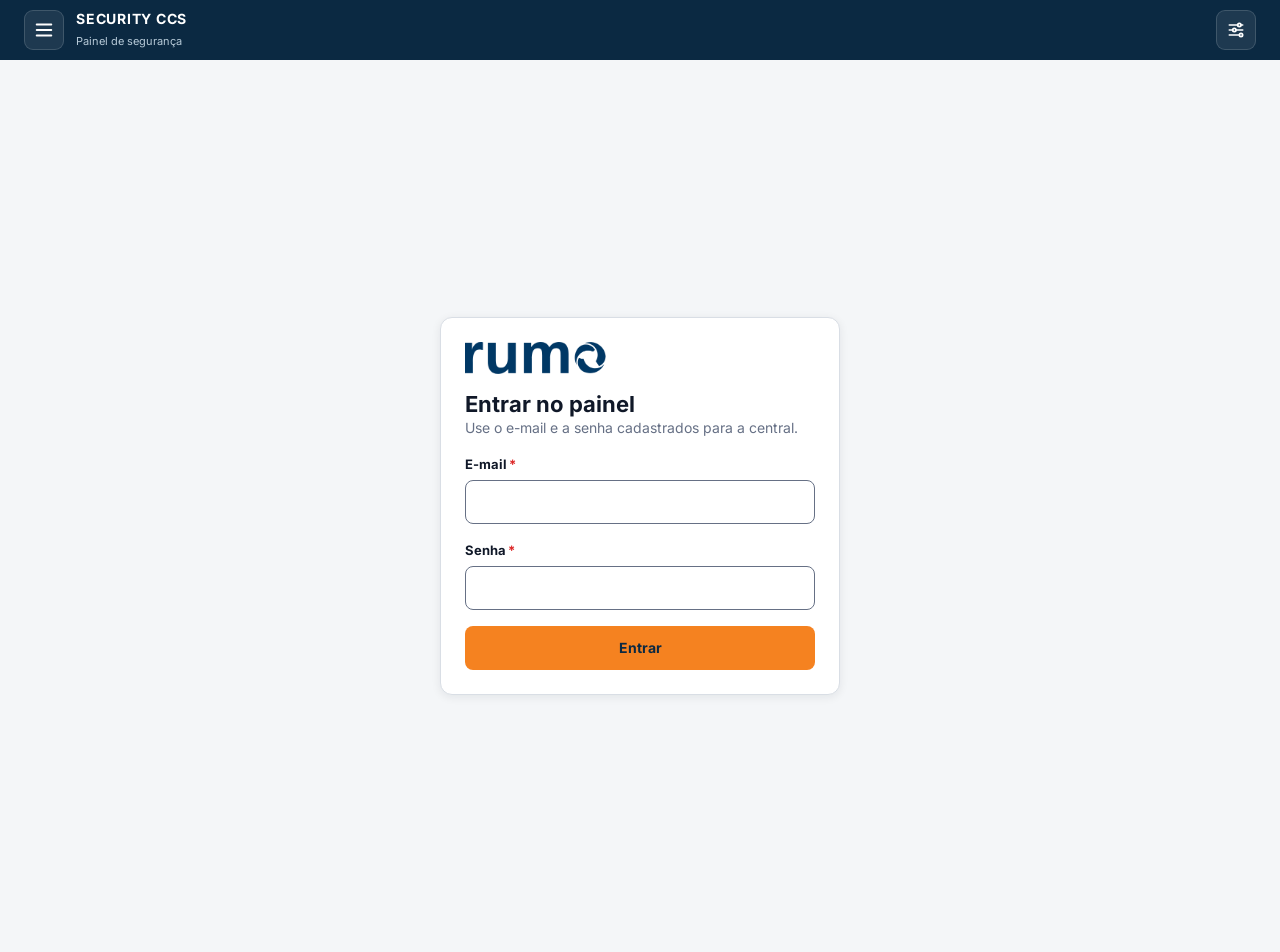
<file: index.html>
<!DOCTYPE html>
<html lang="pt-BR">
<head>
<meta charset="utf-8">
<meta name="viewport" content="width=device-width, initial-scale=1, viewport-fit=cover">
<meta name="color-scheme" content="light dark">
<meta name="theme-color" content="#0B2942">
<link rel="manifest" href="manifest.webmanifest">
<link rel="icon" href="assets/icon-192.png">
<link rel="apple-touch-icon" href="assets/icon-192.png">
<meta name="mobile-web-app-capable" content="yes">
<meta name="apple-mobile-web-app-capable" content="yes">
<meta name="apple-mobile-web-app-title" content="Security Rumo">
<title>Painel da Central</title>
<link rel="stylesheet" href="css/tokens.css">
<link rel="stylesheet" href="css/rumo.css">
<link rel="stylesheet" href="css/app.css">
<link rel="stylesheet" href="css/design-system.css">
<link rel="stylesheet" href="css/navigation.css">
<link rel="stylesheet" href="css/photo-gallery.css">
<link rel="stylesheet" href="css/modules.css">
</head>
<body>
<div id="app" aria-live="polite"></div>
<div id="drawer-root"></div>
<div id="modal-root"></div>
<div id="toasts" class="toasts-fx" role="region" aria-label="Avisos"></div>
<script src="js/config.js"></script>
<script src="js/icons.js"></script>
<script src="js/tipificacao-demo.js"></script>
<script src="js/malha-demo.js"></script>
<script src="js/minutas-demo.js"></script>
<script src="js/data.js"></script>
<script src="js/fila.js"></script>
<script src="js/campo.js"></script>
<script src="js/app.js"></script>
<script src="js/photo-gallery.js"></script>
<script src="js/rastreamento.js"></script>
<script src="js/efetivo.js"></script>
<script src="js/veiculos.js"></script>
<script src="js/frota.js"></script>
<script src="js/colaboradores.js"></script>
<script src="js/postos.js"></script>
<script src="js/navigation.js"></script>
</body>
</html>
</file>
<file: css/tokens.css>
/* DNA Rumo - tokens gerados de tokens.json (v1) */
@font-face{font-family:'Inter';font-weight:400;font-style:normal;font-display:swap;src:url('../assets/fonts/Inter-400.woff2') format('woff2')}
@font-face{font-family:'Inter';font-weight:600;font-style:normal;font-display:swap;src:url('../assets/fonts/Inter-600.woff2') format('woff2')}
@font-face{font-family:'Inter';font-weight:700;font-style:normal;font-display:swap;src:url('../assets/fonts/Inter-700.woff2') format('woff2')}
@font-face{font-family:'Inter';font-weight:800;font-style:normal;font-display:swap;src:url('../assets/fonts/Inter-800.woff2') format('woff2')}

:root{
  --font-sans:Inter, Roboto, Arial, system-ui, sans-serif;
  --space-1:4px;
  --space-2:8px;
  --space-3:12px;
  --space-4:16px;
  --space-6:24px;
  --space-8:32px;
  --rumo-radius-sm:8px;
  --rumo-radius-md:12px;
  --rumo-radius-lg:16px;
  --rumo-shadow-card:0 2px 10px rgba(16, 24, 40, 0.08);
  --rumo-shadow-modal:0 12px 32px rgba(16, 24, 40, 0.18);
  --rumo-orange:#F58220;
  --rumo-on-orange:var(--rumo-blue-900);
  --rumo-blue-900:#0B2942;
  --rumo-blue-700:#164A6B;
  --rumo-accent:var(--rumo-blue-900);
  --rumo-on-accent:#FFFFFF;
  --rumo-logo-blue:#003865;
  --rumo-white:#FFFFFF;
  --rumo-bg:#F4F6F8;
  --rumo-text:#101828;
  --rumo-muted:#667085;
  --rumo-border:#D9DEE5;
  --status-success:#16A34A;
  --status-warning:#F5B700;
  --status-danger:#DC2626;
  --rumo-on-danger:#FFFFFF;
  --status-info:#2563EB;
  --status-neutral:#98A2B3;
  color-scheme:light;
}
[data-theme="dark"]{
  --rumo-shadow-card:0 2px 10px rgba(0, 0, 0, 0.35);
  --rumo-shadow-modal:0 12px 32px rgba(0, 0, 0, 0.55);
  --rumo-orange:#F58220;
  --rumo-on-orange:var(--rumo-blue-900);
  --rumo-blue-900:#0B2942;
  --rumo-blue-700:#164A6B;
  --rumo-accent:#8FB8DE;
  --rumo-on-accent:#0B2942;
  --rumo-logo-blue:#003865;
  --rumo-white:#13243A;
  --rumo-bg:#0A1928;
  --rumo-text:#F1F4F8;
  --rumo-muted:#A7B4C4;
  --rumo-border:#2B3F57;
  --status-success:#4ADE80;
  --status-warning:#FACC15;
  --status-danger:#F87171;
  --rumo-on-danger:#0B2942;
  --status-info:#60A5FA;
  --status-neutral:#9AA7B8;
  color-scheme:dark;
}
</file>
<file: css/rumo.css>
body{margin:0;font-family:var(--font-sans);background:var(--rumo-bg);color:var(--rumo-text);font-size:14px;line-height:20px}
.r-pad{padding:var(--space-4)}
.r-row{display:flex;flex-wrap:wrap;gap:var(--space-3);align-items:center;padding:var(--space-4)}
.r-col{display:flex;flex-direction:column;gap:var(--space-3);padding:var(--space-4)}
.r-grid{display:grid;grid-template-columns:repeat(auto-fit,minmax(180px,1fr));gap:var(--space-4);padding:var(--space-4)}
.r-ico{width:20px;height:20px;flex:none;fill:none;stroke:currentColor;stroke-width:2;stroke-linecap:round;stroke-linejoin:round;vertical-align:middle}
/* Topbar */
.r-topbar{display:grid;grid-template-columns:1fr auto 1fr;align-items:center;height:56px;padding:0 var(--space-4);background:var(--rumo-blue-900);color:#FFFFFF}
[data-theme="dark"] .r-topbar{border-bottom:1px solid var(--rumo-border)}
.r-topbar-brand{display:flex;align-items:center;gap:var(--space-2);font-weight:800;letter-spacing:.06em;font-size:15px}
.r-topbar-mark{width:8px;height:24px;border-radius:2px;background:var(--rumo-orange)}
.r-topbar-logo{display:block;height:24px;width:auto}
.r-topbar-title{font-weight:700;font-size:16px;text-align:center;white-space:nowrap;overflow:hidden;text-overflow:ellipsis}
.r-topbar-actions{display:flex;justify-content:flex-end;gap:var(--space-1)}
.r-topbar-actions button{background:none;border:0;color:#FFFFFF;width:40px;height:40px;border-radius:var(--rumo-radius-sm);cursor:pointer;display:grid;place-items:center}
.r-topbar-actions button:hover{background:var(--rumo-blue-700)}
/* Tabs */
.r-tabs{display:flex;gap:var(--space-1);overflow-x:auto;background:var(--rumo-white);border-bottom:1px solid var(--rumo-border);padding:0 var(--space-4);scrollbar-width:none}
.r-tab{flex:none;background:none;border:0;border-bottom:3px solid transparent;padding:0 var(--space-3);height:48px;font:inherit;font-size:13px;font-weight:700;letter-spacing:.04em;color:var(--rumo-muted);cursor:pointer}
.r-tab[aria-selected="true"]{color:var(--rumo-accent);border-bottom-color:var(--rumo-orange)}
/* Button */
.r-btn{display:inline-flex;align-items:center;justify-content:center;gap:var(--space-2);min-height:44px;padding:0 var(--space-4);border-radius:var(--rumo-radius-sm);font:inherit;font-weight:700;font-size:14px;cursor:pointer;border:2px solid transparent}
.r-btn:focus-visible{outline:3px solid var(--rumo-accent);outline-offset:2px}
.r-btn-primary{background:var(--rumo-orange);color:var(--rumo-on-orange)}
.r-btn-secondary{background:var(--rumo-accent);color:var(--rumo-on-accent)}
.r-btn-outline{background:var(--rumo-white);color:var(--rumo-accent);border-color:var(--rumo-accent)}
.r-btn-danger{background:var(--status-danger);color:var(--rumo-on-danger)}
.r-btn-ghost{background:none;color:var(--rumo-accent)}
.r-btn[disabled]{opacity:.45;cursor:not-allowed}
.r-btn-sm{min-height:36px;padding:0 var(--space-3);font-size:13px}
/* KPI */
.r-kpi{position:relative;background:var(--rumo-white);border:1px solid var(--rumo-border);border-radius:var(--rumo-radius-md);box-shadow:var(--rumo-shadow-card);padding:var(--space-4);overflow:hidden;min-height:112px;box-sizing:border-box}
.r-kpi::before{content:"";position:absolute;left:0;right:0;top:0;height:4px;background:var(--rumo-orange)}
.r-kpi-blue::before{background:var(--rumo-accent)}
.r-kpi-head{display:flex;align-items:center;gap:var(--space-2);color:var(--rumo-muted)}
.r-kpi-label{flex:1;font-size:13px;line-height:18px;font-weight:600;letter-spacing:.04em;text-transform:uppercase}
.r-kpi-value{margin-top:var(--space-3);font-size:32px;line-height:36px;font-weight:800;color:var(--rumo-text)}
.r-kpi-unit{font-size:14px;font-weight:600;color:var(--rumo-muted);margin-left:var(--space-1)}
.r-kpi-ctx{margin-top:var(--space-1);font-size:12px;line-height:16px;color:var(--rumo-muted)}
.r-info{background:none;border:0;padding:0;width:28px;height:28px;display:grid;place-items:center;border-radius:50%;color:var(--rumo-muted);cursor:pointer}
.r-info:hover,.r-info[aria-expanded="true"]{background:var(--rumo-bg);color:var(--rumo-accent)}
.r-pop{position:absolute;z-index:5;right:var(--space-3);top:44px;width:240px;background:var(--rumo-white);border:1px solid var(--rumo-border);border-radius:var(--rumo-radius-sm);box-shadow:var(--rumo-shadow-modal);padding:var(--space-3);font-size:12px;line-height:17px;color:var(--rumo-text)}
.r-pop dt{font-weight:700;margin-top:var(--space-1)}
.r-pop dd{margin:0;color:var(--rumo-muted)}
/* Badge */
.r-badge{display:inline-flex;align-items:center;gap:6px;height:26px;padding:0 10px;border-radius:999px;background:var(--rumo-white);border:1px solid var(--rumo-border);font-size:12px;font-weight:700;color:var(--rumo-text);white-space:nowrap}
.r-dot{width:10px;height:10px;border-radius:50%;flex:none}
.r-dot-success{background:var(--status-success)}.r-dot-warning{background:var(--status-warning)}.r-dot-danger{background:var(--status-danger)}.r-dot-info{background:var(--status-info)}.r-dot-neutral{background:var(--status-neutral)}
/* Form */
.r-field{display:flex;flex-direction:column;gap:6px;min-width:0}
.r-label{font-size:13px;font-weight:700;color:var(--rumo-text)}
.r-req{color:var(--status-danger);margin-left:2px}
.r-input{min-height:44px;box-sizing:border-box;width:100%;padding:0 var(--space-3);border:1px solid var(--rumo-muted);border-radius:var(--rumo-radius-sm);background:var(--rumo-white);font:inherit;color:var(--rumo-text)}
textarea.r-input{min-height:88px;padding:var(--space-3);resize:vertical}
.r-input:focus{outline:3px solid var(--rumo-accent);outline-offset:0;border-color:var(--rumo-accent)}
.r-input[aria-invalid="true"]{border-color:var(--status-danger);border-width:2px}
.r-hint{font-size:12px;line-height:16px;color:var(--rumo-muted)}
.r-err{font-size:12px;line-height:16px;color:var(--status-danger);font-weight:600;display:flex;gap:4px;align-items:center}
.r-check{display:flex;align-items:center;gap:var(--space-2);min-height:44px;font-weight:600;cursor:pointer}
.r-check input{width:20px;height:20px;accent-color:var(--rumo-orange)}
.r-form{display:grid;grid-template-columns:repeat(auto-fit,minmax(220px,1fr));gap:var(--space-4);padding:var(--space-4)}
/* Stepper */
.r-steps{display:flex;gap:var(--space-2);overflow-x:auto;padding:var(--space-4);list-style:none;margin:0}
.r-step{flex:none;display:flex;align-items:center;gap:var(--space-2);font-size:12px;font-weight:700;letter-spacing:.04em;color:var(--rumo-muted)}
.r-step-n{width:28px;height:28px;border-radius:50%;display:grid;place-items:center;border:2px solid var(--rumo-border);background:var(--rumo-white);color:var(--rumo-muted)}
.r-step-done .r-step-n{background:var(--rumo-accent);border-color:var(--rumo-accent);color:var(--rumo-on-accent)}
.r-step-current{color:var(--rumo-accent)}.r-step-current .r-step-n{border-color:var(--rumo-orange);color:var(--rumo-accent)}
.r-step-sep{width:24px;height:2px;background:var(--rumo-border)}
/* Filter */
.r-filters{display:flex;flex-wrap:wrap;gap:var(--space-2);align-items:center;padding:var(--space-3) var(--space-4);background:var(--rumo-white);border:1px solid var(--rumo-border);border-radius:var(--rumo-radius-md)}
.r-search{flex:1 1 200px;display:flex;align-items:center;gap:var(--space-2);min-height:40px;padding:0 var(--space-3);border:1px solid var(--rumo-muted);border-radius:var(--rumo-radius-sm);color:var(--rumo-muted);background:var(--rumo-white)}
.r-search input{border:0;outline:0;font:inherit;flex:1;min-width:0;color:var(--rumo-text);background:none}
.r-chip{display:inline-flex;align-items:center;gap:6px;min-height:36px;padding:0 var(--space-3);border-radius:var(--rumo-radius-sm);border:1px solid var(--rumo-border);background:var(--rumo-white);font:inherit;font-size:13px;font-weight:600;color:var(--rumo-text);cursor:pointer}
.r-chip[aria-pressed="true"]{background:var(--rumo-accent);border-color:var(--rumo-accent);color:var(--rumo-on-accent)}
.r-chip-count{background:var(--rumo-orange);color:var(--rumo-on-orange);border-radius:999px;padding:0 6px;font-size:11px;font-weight:800}
/* Table */
.r-table-wrap{overflow-x:auto;background:var(--rumo-white);border:1px solid var(--rumo-border);border-radius:var(--rumo-radius-md);box-shadow:var(--rumo-shadow-card)}
.r-table{width:100%;border-collapse:collapse;font-size:13px;line-height:18px;min-width:560px}
.r-table th{position:sticky;top:0;background:var(--rumo-blue-900);color:#FFFFFF;font-weight:700;text-align:left;padding:var(--space-3);white-space:nowrap}
.r-table td{padding:var(--space-3);border-top:1px solid var(--rumo-border);white-space:nowrap}
.r-table tbody tr:hover td{background:var(--rumo-bg)}
.r-table .r-num{text-align:right;font-variant-numeric:tabular-nums}
.r-table .r-actions{width:1%;text-align:right}
.r-iconbtn{background:none;border:0;width:36px;height:36px;border-radius:var(--rumo-radius-sm);color:var(--rumo-accent);cursor:pointer;display:inline-grid;place-items:center}
.r-iconbtn:hover{background:var(--rumo-bg)}
.r-iconbtn-danger{color:var(--status-danger)}
/* Modal */
.r-scrim{background:rgba(16,24,40,.55);padding:var(--space-6) var(--space-4);min-height:100%;box-sizing:border-box;display:grid;place-items:center}
.r-modal{width:100%;max-width:440px;background:var(--rumo-white);border-radius:var(--rumo-radius-lg);box-shadow:var(--rumo-shadow-modal);overflow:hidden}
.r-modal-head{display:flex;align-items:center;gap:var(--space-2);padding:var(--space-4);border-bottom:1px solid var(--rumo-border);font-weight:700;font-size:18px}
.r-modal-head span{flex:1}
.r-modal-body{padding:var(--space-4);color:var(--rumo-text)}
.r-modal-foot{display:flex;justify-content:flex-end;gap:var(--space-2);padding:var(--space-3) var(--space-4);background:var(--rumo-bg)}
/* State */
.r-state{display:flex;flex-direction:column;align-items:center;text-align:center;gap:var(--space-2);padding:var(--space-6) var(--space-4);background:var(--rumo-white);border:1px dashed var(--rumo-border);border-radius:var(--rumo-radius-md);color:var(--rumo-muted)}
.r-state .r-ico{width:32px;height:32px}
.r-state-title{font-weight:700;font-size:15px;color:var(--rumo-text)}
.r-state-error .r-ico{color:var(--status-danger)}.r-state-offline .r-ico,.r-state-stale .r-ico{color:var(--rumo-accent)}
.r-spin{width:32px;height:32px;border-radius:50%;border:4px solid var(--rumo-border);border-top-color:var(--rumo-orange);animation:r-spin 1s linear infinite}
@keyframes r-spin{to{transform:rotate(360deg)}}
.r-skel{height:12px;border-radius:6px;background:var(--rumo-border);width:100%}
/* Chart */
.r-chart{background:var(--rumo-white);border:1px solid var(--rumo-border);border-radius:var(--rumo-radius-md);box-shadow:var(--rumo-shadow-card);padding:var(--space-4)}
.r-chart-head{display:flex;align-items:center;gap:var(--space-2);margin-bottom:var(--space-3)}
.r-chart-title{flex:1;font-weight:700;font-size:16px}
.r-bar{display:grid;grid-template-columns:96px 1fr 56px;align-items:center;gap:var(--space-2);font-size:12px;margin:6px 0}
.r-bar-track{height:18px;background:var(--rumo-bg);border-radius:4px;overflow:hidden}
.r-bar-fill{height:100%;background:var(--rumo-accent);border-radius:4px}
.r-bar-fill.r-hl{background:var(--rumo-orange)}
.r-bar-val{text-align:right;font-weight:700;font-variant-numeric:tabular-nums}
/* Icons catalog */
.r-icons{display:grid;grid-template-columns:repeat(auto-fill,minmax(96px,1fr));gap:var(--space-2);padding:var(--space-4)}
.r-icon-cell{display:flex;flex-direction:column;align-items:center;gap:var(--space-2);padding:var(--space-3) var(--space-1);background:var(--rumo-white);border:1px solid var(--rumo-border);border-radius:var(--rumo-radius-sm);color:var(--rumo-accent);font-size:11px;text-align:center}
.r-icon-cell .r-ico{width:24px;height:24px}
.r-icon-cell span{color:var(--rumo-muted)}

/* ---- v2: novos componentes ---- */
.r-sr{position:absolute;width:1px;height:1px;overflow:hidden;clip:rect(0 0 0 0)}
/* MultiSelect */
.r-ms{position:relative}
.r-ms-box{display:flex;flex-wrap:wrap;gap:6px;align-items:center;min-height:44px;box-sizing:border-box;padding:6px var(--space-3);border:1px solid var(--rumo-muted);border-radius:var(--rumo-radius-sm);background:var(--rumo-white);cursor:pointer;font:inherit;color:var(--rumo-muted);text-align:left;width:100%}
.r-ms-box[aria-expanded="true"]{outline:3px solid var(--rumo-accent);border-color:var(--rumo-accent)}
.r-ms-tag{display:inline-flex;align-items:center;gap:4px;height:26px;padding:0 4px 0 8px;border-radius:6px;background:var(--rumo-bg);border:1px solid var(--rumo-border);color:var(--rumo-text);font-size:12px;font-weight:600}
.r-ms-tag button{background:none;border:0;padding:0;width:20px;height:20px;display:grid;place-items:center;color:var(--rumo-muted);cursor:pointer}
.r-ms-pop{margin-top:6px;background:var(--rumo-white);border:1px solid var(--rumo-border);border-radius:var(--rumo-radius-sm);box-shadow:var(--rumo-shadow-modal);overflow:hidden}
.r-ms-search{display:flex;align-items:center;gap:var(--space-2);padding:0 var(--space-3);border-bottom:1px solid var(--rumo-border);color:var(--rumo-muted)}
.r-ms-search input{flex:1;border:0;outline:0;min-height:44px;font:inherit;background:none;color:var(--rumo-text)}
.r-ms-list{max-height:176px;overflow:auto;padding:4px 0}
.r-ms-opt{display:flex;align-items:center;gap:var(--space-2);min-height:40px;padding:0 var(--space-3);cursor:pointer;color:var(--rumo-text)}
.r-ms-opt:hover{background:var(--rumo-bg)}
.r-ms-opt input{width:18px;height:18px;accent-color:var(--rumo-orange)}
.r-ms-empty{padding:var(--space-3);color:var(--rumo-muted);font-size:13px}
/* EvidenceUpload */
.r-drop{display:flex;flex-direction:column;align-items:center;gap:var(--space-2);padding:var(--space-6) var(--space-4);border:2px dashed var(--rumo-muted);border-radius:var(--rumo-radius-md);background:var(--rumo-white);color:var(--rumo-muted);text-align:center;cursor:pointer}
.r-drop:hover{border-color:var(--rumo-accent);color:var(--rumo-accent)}
.r-drop strong{color:var(--rumo-text)}
.r-thumbs{display:grid;grid-template-columns:repeat(auto-fill,minmax(88px,1fr));gap:var(--space-2);margin-top:var(--space-3)}
.r-thumb{position:relative;aspect-ratio:1;border-radius:var(--rumo-radius-sm);overflow:hidden;background:var(--rumo-bg);border:1px solid var(--rumo-border);display:grid;place-items:center;color:var(--rumo-muted)}
.r-thumb img{width:100%;height:100%;object-fit:cover}
.r-thumb-x{position:absolute;top:4px;right:4px;width:28px;height:28px;border-radius:50%;border:0;background:var(--rumo-blue-900);color:#FFFFFF;display:grid;place-items:center;cursor:pointer}
.r-thumb-x .r-ico{width:16px;height:16px}
.r-thumb-name{position:absolute;left:0;right:0;bottom:0;padding:2px 6px;font-size:10px;background:var(--rumo-white);color:var(--rumo-text);white-space:nowrap;overflow:hidden;text-overflow:ellipsis}
/* Toast */
.r-toasts{display:flex;flex-direction:column;gap:var(--space-2);padding:var(--space-4);max-width:420px}
.r-toast{display:flex;align-items:flex-start;gap:var(--space-3);padding:var(--space-3) var(--space-4);background:var(--rumo-white);border:1px solid var(--rumo-border);border-radius:var(--rumo-radius-sm);box-shadow:var(--rumo-shadow-modal);color:var(--rumo-text)}
.r-toast>.r-ico{margin-top:1px}
.r-toast-success>.r-ico{color:var(--status-success)}.r-toast-danger>.r-ico{color:var(--status-danger)}.r-toast-info>.r-ico{color:var(--status-info)}.r-toast-warning>.r-ico{color:var(--rumo-text)}
.r-toast-body{flex:1;font-size:14px}
.r-toast-body b{display:block}
.r-toast-body span{color:var(--rumo-muted);font-size:13px}
.r-toast .r-btn{min-height:32px}
/* Pagination */
.r-pager{display:flex;flex-wrap:wrap;align-items:center;justify-content:space-between;gap:var(--space-3);padding:var(--space-3) var(--space-4);font-size:13px;color:var(--rumo-muted)}
.r-pager-btns{display:flex;gap:4px}
.r-page{min-width:36px;height:36px;border-radius:var(--rumo-radius-sm);border:1px solid var(--rumo-border);background:var(--rumo-white);color:var(--rumo-text);font:inherit;font-weight:600;cursor:pointer;display:grid;place-items:center}
.r-page[aria-current="page"]{background:var(--rumo-accent);border-color:var(--rumo-accent);color:var(--rumo-on-accent)}
.r-page[disabled]{opacity:.4;cursor:not-allowed}
/* Drawer */
.r-drawer-scrim{position:relative;min-height:100%;background:rgba(16,24,40,.55);display:flex;justify-content:flex-end}
.r-drawer{width:100%;max-width:340px;background:var(--rumo-white);box-shadow:var(--rumo-shadow-modal);display:flex;flex-direction:column}
.r-drawer-head{display:flex;align-items:center;gap:var(--space-2);padding:var(--space-4);border-bottom:1px solid var(--rumo-border);font-weight:700;font-size:17px}
.r-drawer-head span{flex:1}
.r-drawer-body{flex:1;overflow:auto;padding:var(--space-4);display:flex;flex-direction:column;gap:var(--space-4)}
.r-drawer-foot{display:flex;gap:var(--space-2);padding:var(--space-3) var(--space-4);border-top:1px solid var(--rumo-border)}
.r-drawer-foot .r-btn{flex:1}
/* SyncStatus */
.r-sync{display:inline-flex;align-items:center;gap:var(--space-2);height:32px;padding:0 var(--space-3);border-radius:999px;background:var(--rumo-white);border:1px solid var(--rumo-border);font-size:12px;font-weight:700;color:var(--rumo-text)}
.r-sync .r-ico{width:16px;height:16px}
.r-sync-synced .r-ico{color:var(--status-success)}.r-sync-pending .r-ico{color:var(--rumo-accent)}.r-sync-offline .r-ico{color:var(--status-danger)}
.r-sync-syncing .r-ico{color:var(--rumo-accent);animation:r-spin 1.2s linear infinite}
/* Map */
.r-map{position:relative;background:var(--rumo-white);border:1px solid var(--rumo-border);border-radius:var(--rumo-radius-lg);box-shadow:var(--rumo-shadow-card);overflow:hidden}
.r-map-head{display:flex;align-items:center;gap:var(--space-2);padding:var(--space-3) var(--space-4);border-bottom:1px solid var(--rumo-border)}
.r-map-head span{flex:1;font-weight:700;font-size:16px}
.r-map-canvas{position:relative;height:280px;background:var(--rumo-bg);touch-action:pan-y}
.r-map-canvas svg{display:block;width:100%;height:100%}
.r-map-line{fill:none;stroke:var(--rumo-muted);stroke-width:6;stroke-linecap:round;stroke-linejoin:round}
.r-map-sleep{fill:none;stroke:var(--rumo-white);stroke-width:2;stroke-dasharray:2 10}
.r-map-cp{fill:var(--rumo-white);stroke:var(--rumo-accent);stroke-width:3}
.r-map-label{font-size:11px;font-weight:700;fill:var(--rumo-text);font-family:var(--font-sans);paint-order:stroke;stroke:var(--rumo-bg);stroke-width:4px;stroke-linejoin:round}
.r-map-pin{cursor:pointer;stroke:var(--rumo-white);stroke-width:3}
.r-map-pin.success{fill:var(--status-success)}.r-map-pin.warning{fill:var(--status-warning)}.r-map-pin.danger{fill:var(--status-danger)}.r-map-pin.info{fill:var(--status-info)}.r-map-pin.neutral{fill:var(--status-neutral)}
.r-map-pin:focus{outline:none;stroke:var(--rumo-accent)}
.r-map-ctrl{position:absolute;right:var(--space-3);top:var(--space-3);display:flex;flex-direction:column;gap:4px}
.r-map-ctrl button{width:40px;height:40px;border-radius:var(--rumo-radius-sm);border:1px solid var(--rumo-border);background:var(--rumo-white);color:var(--rumo-accent);display:grid;place-items:center;cursor:pointer;font:inherit;font-size:20px;font-weight:700;box-shadow:var(--rumo-shadow-card)}
.r-map-legend{position:absolute;left:var(--space-3);top:var(--space-3);display:flex;flex-wrap:wrap;gap:var(--space-3);padding:var(--space-2) var(--space-3);background:var(--rumo-white);border:1px solid var(--rumo-border);border-radius:var(--rumo-radius-sm);font-size:12px;font-weight:600;color:var(--rumo-text)}
.r-map-legend span{display:inline-flex;align-items:center;gap:6px}
.r-map-popup{position:absolute;z-index:3;width:220px;background:var(--rumo-white);border:1px solid var(--rumo-border);border-radius:var(--rumo-radius-sm);box-shadow:var(--rumo-shadow-modal);padding:var(--space-3);font-size:12px;line-height:17px;color:var(--rumo-text);transform:translate(-50%,calc(-100% - 16px))}
.r-map-popup b{display:block;font-size:14px;margin-bottom:4px}
.r-map-popup .r-muted{color:var(--rumo-muted)}
/* Charts SVG */
.r-svgchart{display:block;width:100%;height:auto;overflow:visible}
.r-axis{stroke:var(--rumo-border);stroke-width:1}
.r-axis-label{font-size:11px;fill:var(--rumo-muted);font-family:var(--font-sans)}
.r-val-label{font-size:11px;font-weight:700;fill:var(--rumo-text);font-family:var(--font-sans)}
.r-s0{stroke:var(--rumo-accent);fill:var(--rumo-accent)}.r-s1{stroke:var(--rumo-orange);fill:var(--rumo-orange)}
.r-line{fill:none;stroke-width:3;stroke-linejoin:round;stroke-linecap:round}
.r-col-bar{stroke:none}
.r-legend{display:flex;flex-wrap:wrap;gap:var(--space-3);margin-top:var(--space-2);font-size:12px;font-weight:600;color:var(--rumo-text)}
.r-legend span{display:inline-flex;align-items:center;gap:6px}
.r-sw{width:12px;height:12px;border-radius:3px;display:inline-block}
.r-sw0{background:var(--rumo-accent)}.r-sw1{background:var(--rumo-orange)}.r-sw2{background:var(--rumo-blue-700)}.r-sw3{background:var(--rumo-muted)}.r-sw4{background:var(--rumo-border)}
.r-donut-wrap{display:flex;flex-wrap:wrap;align-items:center;gap:var(--space-4)}
.r-donut-wrap svg{width:160px;height:160px;flex:none}
.r-d0{stroke:var(--rumo-accent)}.r-d1{stroke:var(--rumo-orange)}.r-d2{stroke:var(--rumo-blue-700)}.r-d3{stroke:var(--rumo-muted)}.r-d4{stroke:var(--rumo-border)}
.r-donut-total{font-size:24px;font-weight:800;fill:var(--rumo-text);font-family:var(--font-sans)}
.r-donut-cap{font-size:11px;fill:var(--rumo-muted);font-family:var(--font-sans)}
.r-donut-list{flex:1;min-width:160px;display:flex;flex-direction:column;gap:6px;font-size:13px}
.r-donut-list div{display:flex;align-items:center;gap:var(--space-2)}
.r-donut-list b{margin-left:auto;font-variant-numeric:tabular-nums}
/* Templates */
.r-page-shell{background:var(--rumo-bg);min-height:100%}
.r-page-h1{margin:0;padding:var(--space-4) var(--space-4) 0;font-size:24px;line-height:30px;font-weight:700;color:var(--rumo-text)}
.r-page-sub{padding:0 var(--space-4);color:var(--rumo-muted);font-size:12px;display:flex;gap:var(--space-3);align-items:center;flex-wrap:wrap}
.r-sect{padding:var(--space-4);display:grid;gap:var(--space-4)}
.r-kpis{display:grid;grid-template-columns:repeat(auto-fit,minmax(200px,1fr));gap:var(--space-4)}
.r-2col{display:grid;grid-template-columns:repeat(auto-fit,minmax(320px,1fr));gap:var(--space-4)}
.r-bottom-bar{position:sticky;bottom:0;display:flex;gap:var(--space-2);padding:var(--space-3) var(--space-4);background:var(--rumo-white);border-top:1px solid var(--rumo-border)}
.r-bottom-bar .r-btn{flex:1}
.r-card{background:var(--rumo-white);border:1px solid var(--rumo-border);border-radius:var(--rumo-radius-md);padding:var(--space-4);box-shadow:var(--rumo-shadow-card)}
.r-card-title{margin:0 0 var(--space-3);font-size:16px;font-weight:700}
.r-progress{height:8px;border-radius:4px;background:var(--rumo-bg);overflow:hidden}
.r-progress>div{height:100%;background:var(--rumo-orange)}
.r-flip{transform:scaleX(-1)}
</file>
<file: css/app.css>
/* Complementos do Painel da Central sobre o DNA Rumo (tokens.css + rumo.css).
   Aqui entram só ajustes de layout; cores, tipografia e componentes vêm do design system. */
html, body { margin: 0; min-height: 100%; }
body { font-family: var(--font-sans); background: var(--rumo-bg); color: var(--rumo-text); -webkit-text-size-adjust: 100%; }
button { font-family: inherit; }
.page { max-width: 1440px; margin: 0 auto; }
.r-sr { position: absolute; width: 1px; height: 1px; overflow: hidden; clip: rect(0 0 0 0); white-space: nowrap; }
.r-page-h1 { font-size: 26px; line-height: 32px; }
.r-page-sub { padding-top: var(--space-2); }
.r-sect { gap: var(--space-4); grid-template-columns: minmax(0, 1fr); }
.r-sect > * { min-width: 0; }

/* Topbar: botões de texto e popover do usuário */
.r-topbar-actions { position: relative; }
.r-topbar-actions button:focus-visible { outline: 3px solid var(--rumo-orange); outline-offset: -3px; }
.r-topbar-title { padding: 0 var(--space-2); }
.userpop { position: absolute; z-index: 50; right: 0; top: 52px; width: 260px; background: var(--rumo-white); color: var(--rumo-text);
  border: 1px solid var(--rumo-border); border-radius: var(--rumo-radius-sm); box-shadow: var(--rumo-shadow-modal); padding: var(--space-3); display: grid; gap: var(--space-2); }
.userpop b { display: block; }
.userpop small { color: var(--rumo-muted); }

/* Abas e filtros */
.r-tabs { margin-top: var(--space-3); }
.r-filters { row-gap: var(--space-2); }
.r-filters select.r-input { width: auto; min-height: 36px; padding: 0 var(--space-3); }
.r-chip { min-height: 36px; }

/* Indicadores */
.r-kpis { grid-template-columns: repeat(auto-fit, minmax(210px, 1fr)); }
.r-kpi-value { font-variant-numeric: tabular-nums; }
.r-kpi-head .r-info { flex: none; }
.pop-fixed { position: fixed; z-index: 70; width: 260px; right: auto; top: auto; }
.pop-fixed dl { margin: 0; }

/* Tabela */
.r-table-wrap { overflow-x: auto; }
.r-table th.r-actions, .r-table td.r-actions { width: 1%; }
.r-table tbody tr[data-id] { cursor: pointer; }
.r-table tbody tr[data-id]:focus-within td { background: var(--rumo-bg); }
.clip { display: inline-block; max-width: 320px; overflow: hidden; text-overflow: ellipsis; vertical-align: bottom; }
.nowrapnum { font-variant-numeric: tabular-nums; font-weight: 700; }
.tempo { font-variant-numeric: tabular-nums; }
.acoes { display: flex; flex-wrap: wrap; gap: var(--space-2); justify-content: flex-end; }

/* Estados */
.r-state .r-btn { margin-top: var(--space-2); }

/* Drawer e modal fixos (o DNA os documenta como blocos relativos) */
.fx { position: fixed; inset: 0; }
.r-drawer-scrim.fx { z-index: 40; min-height: 0; }
.r-drawer { max-width: 520px; height: 100%; }
.r-scrim.fx { z-index: 60; min-height: 0; overflow: auto; }
.r-drawer-body { gap: var(--space-4); }
.r-drawer-body > * { flex-shrink: 0; }
[hidden] { display: none !important; }
.r-drawer-foot .r-btn { flex: 1; }
.kv { display: grid; grid-template-columns: max-content 1fr; gap: var(--space-1) var(--space-4); margin: 0; font-size: 14px; }
.kv dt { color: var(--rumo-muted); }
.kv dd { margin: 0; overflow-wrap: anywhere; }
.sec-t { margin: 0 0 var(--space-1); font-size: 13px; font-weight: 700; letter-spacing: .04em; text-transform: uppercase; color: var(--rumo-muted); }
.txt { margin: 0; white-space: pre-wrap; overflow-wrap: anywhere; }
.linha-status { display: flex; flex-wrap: wrap; gap: var(--space-2); align-items: center; }
.r-steps { padding: 0; }
.r-steps .r-step { font-size: 11px; }
.r-drawer .r-steps { justify-content: space-between; overflow: visible; gap: 0; }
.r-drawer .r-step { flex: 1 1 0; min-width: 0; flex-direction: column; align-items: center; gap: var(--space-1); text-align: center; line-height: 14px; }
.r-drawer .r-step-sep { flex: 0 0 8px; margin-top: 13px; width: auto; }
.r-thumb a { display: block; width: 100%; height: 100%; }
.analises { list-style: none; margin: 0; padding: 0; display: grid; gap: var(--space-2); }
.analises li { border: 1px solid var(--rumo-border); border-radius: var(--rumo-radius-sm); padding: var(--space-3); background: var(--rumo-bg); }
.analises small { display: block; color: var(--rumo-muted); margin-bottom: 2px; }
fieldset { border: 0; margin: 0; padding: 0; display: grid; gap: 0; min-width: 0; }
legend { padding: 0; }
.opcoes { display: flex; flex-wrap: wrap; gap: var(--space-1) var(--space-4); }
.bloco { display: grid; gap: var(--space-3); }
.aviso { border-left: 4px solid var(--rumo-orange); background: var(--rumo-bg); padding: var(--space-3); border-radius: 0 var(--rumo-radius-sm) var(--rumo-radius-sm) 0; font-size: 13px; }
.demo-tag { display: inline-flex; align-items: center; gap: 6px; padding: 0 var(--space-2); height: 24px; border-radius: 999px; background: var(--rumo-orange); color: var(--rumo-on-orange); font-size: 12px; font-weight: 700; }

/* Toasts */
.toasts-fx { position: fixed; left: 0; bottom: 0; z-index: 80; display: flex; flex-direction: column; gap: var(--space-2); padding: var(--space-4); max-width: 440px; width: 100%; box-sizing: border-box; pointer-events: none; }
.toasts-fx .r-toast { pointer-events: auto; }

/* Login */
.login { min-height: calc(100vh - 56px); display: grid; place-items: center; padding: var(--space-6) var(--space-4); }
.login .r-card { width: 100%; max-width: 400px; display: grid; gap: var(--space-4); padding: var(--space-6); box-sizing: border-box; }
.login img { height: 32px; width: auto; }
.login h1 { margin: 0; font-size: 22px; line-height: 28px; }
.login p { margin: 0; color: var(--rumo-muted); }

@media (max-width: 640px) {
  .r-page-h1 { font-size: 22px; line-height: 28px; }
  .r-kpis { grid-template-columns: repeat(2, minmax(0, 1fr)); gap: var(--space-3); }
  .r-kpi-value { font-size: 26px; line-height: 30px; }
  .r-topbar-title { font-size: 14px; }
  .r-drawer { max-width: none; }
  .clip { max-width: 220px; }
  .toasts-fx { padding: var(--space-3); }
}
@media (prefers-reduced-motion: reduce) { .r-spin, .r-sync-syncing .r-ico { animation: none; } }

/* Inteligência: gráficos de barras e cartão da IA */
.r-2col { grid-template-columns: repeat(auto-fit, minmax(300px, 1fr)); }
.r-chart-head .r-info { flex: none; }
.r-bar { grid-template-columns: minmax(96px, 190px) 1fr 36px; }
.r-bar > span:first-child { overflow: hidden; text-overflow: ellipsis; white-space: nowrap; }
.r-progress { margin: var(--space-1) 0; max-width: 220px; }
.ia-card { display: grid; gap: var(--space-3); padding: var(--space-3); box-shadow: none; }
.ia-card .kv { grid-template-columns: max-content 1fr; }
.ia-card textarea { font-size: 13px; line-height: 19px; }
.bloco .r-btn-sm { justify-self: start; }
.opcoes .r-chip { min-height: 40px; }
.userpop .opcoes { gap: var(--space-2); }
@media (max-width: 640px) { .r-bar { grid-template-columns: minmax(80px, 120px) 1fr 30px; } .ia-card .kv { grid-template-columns: 1fr; } .ia-card .kv dt { margin-top: var(--space-2); } }

/* ---------- Painel de campo (celular primeiro) ---------- */
.page.campo { max-width: 720px; padding-bottom: 104px; }
.ca-lista { display: grid; gap: var(--space-3); }
.ca-card { display: grid; gap: var(--space-1); cursor: pointer; padding: var(--space-4); }
.ca-card:focus-visible { outline: 3px solid var(--rumo-accent); outline-offset: 2px; }
.ca-head { display: flex; flex-wrap: wrap; justify-content: space-between; align-items: center; gap: var(--space-2); }
.ca-local { font-weight: 700; font-size: 16px; overflow-wrap: anywhere; }
.ca-desc { margin: 0; overflow-wrap: anywhere; display: -webkit-box; -webkit-line-clamp: 2; -webkit-box-orient: vertical; overflow: hidden; }
.ca-meta { display: flex; flex-wrap: wrap; justify-content: space-between; gap: var(--space-1) var(--space-3); font-size: 12px; color: var(--rumo-muted); }
.ca-pend { border-style: dashed; border-color: var(--rumo-muted); cursor: default; }
.ca-acoes { display: flex; gap: var(--space-2); margin-top: var(--space-2); }
.ca-mais { display: grid; margin-top: var(--space-3); }
.ca-bar { position: fixed; left: 0; right: 0; bottom: 0; z-index: 20; padding-bottom: calc(var(--space-3) + env(safe-area-inset-bottom, 0px)); justify-content: center; }
.ca-bar .r-btn { max-width: 720px; }
.ca-sheet { position: fixed; inset: 0; z-index: 50; background: var(--rumo-bg); display: flex; flex-direction: column; }
.ca-sheet .r-drawer-head { background: var(--rumo-white); flex: none; padding-top: calc(var(--space-4) + env(safe-area-inset-top, 0px)); }
.ca-steps { background: var(--rumo-white); border-bottom: 1px solid var(--rumo-border); padding: var(--space-3) var(--space-4) !important; justify-content: space-between; overflow: visible; gap: 0; flex: none; margin: 0; }
.ca-steps .r-step { flex: 1 1 0; min-width: 0; flex-direction: column; align-items: center; gap: var(--space-1); text-align: center; font-size: 11px; line-height: 14px; }
.ca-steps .r-step-sep { flex: 0 0 8px; margin-top: 13px; width: auto; }
.ca-body { flex: 1; overflow: auto; padding: var(--space-4); display: grid; gap: var(--space-4); align-content: start; width: 100%; max-width: 640px; box-sizing: border-box; margin: 0 auto; }
.ca-sheet .r-bottom-bar { position: static; flex: none; padding-bottom: calc(var(--space-3) + env(safe-area-inset-bottom, 0px)); }
.ca-foto-btns { display: grid; grid-template-columns: 1fr 1fr; gap: var(--space-2); }
.ca-final { text-align: center; display: grid; gap: var(--space-2); justify-items: center; padding: var(--space-6) var(--space-3); }
.ca-final .r-ico { width: 56px; height: 56px; }
.ca-final .ca-ok { color: var(--status-success); } .ca-final .ca-warn { color: var(--rumo-accent); } .ca-final .ca-bad { color: var(--status-danger); }
.ca-final h2 { margin: 0; font-size: 22px; line-height: 28px; }
.ca-final p { margin: 0; color: var(--rumo-muted); }
.ca-resumo { display: grid; gap: var(--space-1); box-shadow: none; }
textarea.r-input { font-size: 16px; }
.r-input, input.r-input { font-size: 16px; } /* evita o zoom automático do iPhone ao focar */

/* ---------- Triagem com formulário de referência e cadeia de IA ---------- */
.ref-form { border: 1px solid var(--rumo-border); border-left: 4px solid var(--rumo-accent); border-radius: var(--rumo-radius-sm); background: var(--rumo-white); padding: var(--space-3) var(--space-4); display: grid; gap: var(--space-3); }
.ref-cab { display: grid; gap: 2px; }
.ref-grupo { display: grid; gap: var(--space-3); }
details.ref-grupo { border-top: 1px dashed var(--rumo-border); padding-top: var(--space-2); }
details.ref-grupo > summary, .ia-etapa > summary { cursor: pointer; font-weight: 600; padding: var(--space-1) 0; }
details.ref-grupo[open] > summary { margin-bottom: var(--space-2); }
.ia-etapa { border-top: 1px solid var(--rumo-border); padding-top: var(--space-2); }
.ia-etapa-fixa { border-top: 1px solid var(--rumo-border); padding-top: var(--space-3); display: grid; gap: var(--space-2); }
.ver-lista { list-style: none; margin: var(--space-2) 0 0; padding: 0; display: grid; gap: var(--space-1); }
.ver-lista li { display: flex; gap: var(--space-2); align-items: flex-start; font-size: 14px; }
.ver-lista .r-ico { width: 18px; height: 18px; flex: none; margin-top: 1px; }
.ver-ok .r-ico { color: var(--status-success); } .ver-ruim .r-ico { color: var(--status-danger); }

/* Navegação Security CCS: ações com largura real, sem sobreposição */
.r-topbar{grid-template-columns:minmax(90px,1fr) auto minmax(0,2fr);min-height:56px;height:auto;gap:8px}
.r-topbar-actions{min-width:0;display:flex;align-items:center;justify-content:flex-end;gap:5px;flex-wrap:wrap}
.r-topbar-actions button{flex:0 0 auto}
.r-topbar-actions .ccs-nav-action{width:auto;min-width:65px;height:36px;padding:0 9px;font-size:11px;font-weight:700;white-space:nowrap;background:#173955;border:1px solid #31536b}
.r-topbar-actions .ccs-nav-action:hover{background:#27516b}
@media(max-width:950px){.r-topbar{grid-template-columns:1fr auto;grid-template-areas:"brand title" "actions actions";padding:8px 12px;gap:6px}.r-topbar-brand{grid-area:brand}.r-topbar-title{grid-area:title;text-align:right;font-size:13px}.r-topbar-actions{grid-area:actions;justify-content:flex-start;flex-wrap:nowrap;overflow-x:auto;max-width:calc(100vw - 24px);padding:2px 0 5px;scrollbar-width:thin}}

/* Perfil: layout próprio, sem herdar largura fixa dos botões da topbar */
.r-topbar-actions .userpop{position:absolute;z-index:500;right:0;top:calc(100% + 10px);width:min(340px,calc(100vw - 24px));min-width:270px;max-width:calc(100vw - 24px);max-height:75vh;overflow-y:auto;background:#fff;color:#0b2942;border:1px solid #dbe3ea;border-radius:14px;box-shadow:0 16px 45px #00192d44;padding:0;display:block;text-align:left}
.userpop .profile-head{display:flex;gap:12px;align-items:center;padding:16px 18px 10px}
.userpop .profile-avatar{display:grid;place-items:center;flex:none;width:44px;height:44px;border-radius:50%;background:#0b2942;color:white;font-weight:700;font-size:18px}
.userpop .profile-identity{min-width:0;display:flex;flex-direction:column;gap:3px}
.userpop .profile-identity strong{color:#0b2942;font-size:15px;overflow-wrap:anywhere}
.userpop .profile-identity span{font-size:12px;color:#597187}
.userpop .profile-email{font-size:12px;color:#587085;margin:0;padding:1px 18px 15px;overflow-wrap:anywhere;border-bottom:1px solid #e4ebf1}
.userpop .profile-section{padding:15px 18px}
.userpop .profile-label{display:block;margin-bottom:10px;font-size:12px;font-weight:700;color:#1d3b54}
.userpop .profile-views{display:grid;grid-template-columns:repeat(3,minmax(0,1fr));gap:7px;width:100%}
.r-topbar-actions .userpop .profile-view{display:block;min-width:0;width:100%;height:auto;min-height:40px;padding:8px 5px;background:#eef3f7;color:#173e5b;border:1px solid #d5e1ea;border-radius:8px;font-size:12px;line-height:1.25;white-space:normal;overflow-wrap:anywhere;font-weight:600;text-align:center}
.r-topbar-actions .userpop .profile-view[aria-pressed="true"]{background:#0b2942;color:white;border-color:#0b2942}
.r-topbar-actions .userpop .profile-view:hover{background:#dcebf5;color:#123650}
.userpop .profile-footer{border-top:1px solid #e4ebf1;padding:12px 18px 16px}
.r-topbar-actions .userpop .profile-logout{display:block;width:100%;height:40px;background:#fff;color:#0b2942;border:1px solid #d1dce5;border-radius:8px;font-weight:600;font-size:13px}
.r-topbar-actions .userpop .profile-logout:hover{background:#edf3f8}
@media(max-width:950px){.r-topbar-actions .userpop{position:fixed;right:12px;top:100px;max-height:calc(100vh - 115px)}}
</file>
<file: css/design-system.css>
/* SECURITY CCS DESIGN SYSTEM · v1.0.0
   Tokens semânticos e componentes reutilizáveis.
   Carregado após app.css; estilos legados mantidos para migração gradual. */
:root{
  --ccs-primary:var(--rumo-orange);--ccs-primary-hover:#E87412;--ccs-accent:var(--rumo-accent);
  --ccs-canvas:var(--rumo-bg);--ccs-surface:var(--rumo-white);--ccs-text:var(--rumo-text);
  --ccs-muted:var(--rumo-muted);--ccs-border:var(--rumo-border);
  --ccs-success:var(--status-success);--ccs-warning:var(--status-warning);--ccs-danger:var(--status-danger);
  --ccs-radius-sm:8px;--ccs-radius-md:12px;--ccs-radius-lg:16px;
  --ccs-shadow:var(--rumo-shadow-card);--ccs-shadow-overlay:var(--rumo-shadow-modal);
  --ccs-space-1:4px;--ccs-space-2:8px;--ccs-space-3:12px;--ccs-space-4:16px;--ccs-space-6:24px;
  --ccs-control-height:40px;--ccs-content-max:1440px;
}
.ccs-page{width:min(100%,var(--ccs-content-max));margin-inline:auto;padding:clamp(12px,2vw,24px);box-sizing:border-box}
.ccs-page-header{display:flex;align-items:flex-start;justify-content:space-between;gap:16px;flex-wrap:wrap;margin-bottom:16px}
.ccs-page-title{margin:0;color:var(--ccs-text);font-size:clamp(20px,2vw,26px);line-height:1.25}
.ccs-page-description{margin:6px 0 0;color:var(--ccs-muted);font-size:13px}
.ccs-stack{display:flex;flex-direction:column;gap:var(--ccs-space-4)}
.ccs-inline{display:flex;align-items:center;gap:var(--ccs-space-2);flex-wrap:wrap}
.ccs-grid{display:grid;grid-template-columns:repeat(auto-fit,minmax(min(100%,230px),1fr));gap:var(--ccs-space-4)}
.ccs-card{background:var(--ccs-surface);color:var(--ccs-text);border:1px solid var(--ccs-border);border-radius:var(--ccs-radius-md);box-shadow:var(--ccs-shadow);padding:var(--ccs-space-4);min-width:0}
.ccs-card-title{font-weight:700;margin:0 0 8px;font-size:15px}
.ccs-kpi-label{font-size:12px;color:var(--ccs-muted)}
.ccs-kpi-value{font-size:clamp(22px,2.8vw,30px);font-weight:700;line-height:1.25;font-variant-numeric:tabular-nums}
.ccs-btn{display:inline-flex;align-items:center;justify-content:center;gap:8px;min-height:var(--ccs-control-height);padding:8px 14px;border-radius:var(--ccs-radius-sm);border:1px solid transparent;background:var(--rumo-orange);color:var(--rumo-on-orange);cursor:pointer;font:600 13px/1.25 var(--font-sans);text-decoration:none;white-space:normal}
.ccs-btn:hover{background:var(--ccs-primary-hover)}
.ccs-btn:disabled{opacity:.5;cursor:not-allowed}
.ccs-btn--accent{background:var(--rumo-accent);color:var(--rumo-on-accent)}
.ccs-btn--accent:hover{filter:brightness(1.12)}
.ccs-btn--outline{background:var(--ccs-surface);border-color:var(--ccs-border);color:var(--ccs-text)}
.ccs-btn--outline:hover{background:var(--ccs-canvas)}
.ccs-btn--danger{background:var(--status-danger);color:var(--rumo-on-danger)}
.ccs-btn--sm{min-height:32px;padding:6px 10px;font-size:12px}
.ccs-field{display:flex;flex-direction:column;gap:5px;min-width:0;color:var(--ccs-text);font-size:12px;font-weight:600}
.ccs-input,.ccs-select,.ccs-textarea{width:100%;min-width:0;min-height:var(--ccs-control-height);box-sizing:border-box;border:1px solid var(--ccs-border);border-radius:var(--ccs-radius-sm);background:var(--ccs-surface);color:var(--ccs-text);padding:9px 12px;font:400 14px/1.4 var(--font-sans)}
.ccs-input:focus,.ccs-select:focus,.ccs-textarea:focus{outline:2px solid var(--ccs-accent);outline-offset:1px}
.ccs-toolbar{display:flex;align-items:flex-end;gap:10px;flex-wrap:wrap;margin-block:12px 16px}
.ccs-toolbar>.ccs-field{flex:1 1 180px}
.ccs-table-wrap{width:100%;overflow-x:auto;border:1px solid var(--ccs-border);border-radius:var(--ccs-radius-md);box-shadow:var(--ccs-shadow);background:var(--ccs-surface)}
.ccs-table{width:100%;min-width:600px;border-collapse:collapse;font:400 13px/1.4 var(--font-sans)}
.ccs-table thead th{background:var(--ccs-primary);color:#fff;text-align:left;padding:12px;font-weight:700;white-space:nowrap}
.ccs-table tbody td{color:var(--ccs-text);background:var(--ccs-surface);padding:12px;border-bottom:1px solid var(--ccs-border);vertical-align:middle}
.ccs-table tbody tr:hover td{background:var(--ccs-canvas)}
.ccs-table tbody tr:last-child td{border-bottom:0}
.ccs-table .ccs-actions{white-space:nowrap;text-align:right;width:1%}
.ccs-badge{display:inline-flex;align-items:center;padding:4px 9px;border-radius:99px;background:var(--ccs-canvas);border:1px solid var(--ccs-border);font-weight:700;font-size:11px}
.ccs-badge--success{background:#e2f5e9;color:#19623b;border-color:#bce4c9}
.ccs-badge--warning{background:#fff1d3;color:#755000;border-color:#f5d69a}
.ccs-badge--danger{background:#ffe7e3;color:#a0231a;border-color:#fac7bf}
.ccs-modal-backdrop{position:fixed;inset:0;z-index:10050;display:grid;place-items:center;padding:16px;background:#061b2dd9}
.ccs-modal{width:min(720px,100%);max-height:calc(100vh - 32px);overflow:auto;background:var(--ccs-surface);color:var(--ccs-text);border-radius:var(--ccs-radius-lg);box-shadow:var(--ccs-shadow-overlay);padding:20px}
.ccs-modal-header{display:flex;align-items:center;justify-content:space-between;gap:12px;margin-bottom:16px}
.ccs-empty{padding:32px 16px;text-align:center;color:var(--ccs-muted)}
.ccs-sr-only{position:absolute;width:1px;height:1px;padding:0;margin:-1px;overflow:hidden;clip:rect(0,0,0,0);white-space:nowrap;border:0}
.ccs-btn:focus-visible,.ccs-table button:focus-visible{outline:3px solid var(--ccs-accent);outline-offset:2px}
@media(max-width:650px){.ccs-page{padding:12px}.ccs-modal{padding:14px}.ccs-toolbar>.ccs-field{flex:1 1 100%}}

/* Paleta funcional de ações: uma única fonte para todos os módulos. */
:root{
  --ccs-action-primary:var(--rumo-orange);
  --ccs-action-primary-hover:#E87412;
  --ccs-action-accent:var(--rumo-orange);
  --ccs-action-accent-hover:#E87412;
  --ccs-action-neutral-bg:var(--rumo-white);
  --ccs-action-neutral-text:var(--rumo-accent);
  --ccs-action-neutral-border:var(--rumo-border);
  --ccs-action-danger:var(--status-danger);
  --ccs-action-danger-hover:#912018;
  --ccs-action-focus:#F58220;
}

/* DNA Rumo: primário laranja, secundário azul de interação, contorno neutro. */
.ccs-btn{min-height:44px}
.ccs-btn--outline{color:var(--rumo-accent);border-color:var(--rumo-accent)}
.ccs-btn--sm{min-height:36px}
</file>
<file: css/navigation.css>
/* Security CCS - Navigation Shell v1 */
:root{--ccs-sidebar-width:240px;--ccs-sidebar-compact:64px;--ccs-topbar-height:56px}
body.ccs-shell #app{margin-left:var(--ccs-sidebar-width);min-width:0;transition:margin-left .18s ease}
body.ccs-shell.ccs-sidebar-collapsed #app{margin-left:var(--ccs-sidebar-compact)}
body.ccs-shell .r-topbar{position:sticky;top:0;z-index:110;background:#0b2942}
#ccs-nav{position:fixed;left:0;top:0;bottom:0;z-index:150;width:var(--ccs-sidebar-width);overflow-x:hidden;overflow-y:auto;background:#0b2942;color:#fff;box-shadow:2px 0 14px #03152430;box-sizing:border-box;padding-bottom:16px;transition:width .18s ease}
#ccs-nav .ccs-nav-brand{display:flex;align-items:center;justify-content:space-between;gap:8px;min-height:var(--ccs-topbar-height);padding:10px 12px;border-bottom:1px solid #ffffff24}
#ccs-nav .ccs-nav-brand strong{font-size:14px;white-space:nowrap}
#ccs-nav button{font:inherit;cursor:pointer}
#ccs-nav #ccs-collapse{border:0;background:#ffffff18;color:#fff;border-radius:8px;min-width:34px;height:34px}
#ccs-nav .ccs-nav-group{margin-top:14px;padding:0 9px}
#ccs-nav .ccs-nav-caption{padding:10px 12px 6px;font-size:10px;font-weight:800;letter-spacing:.12em;color:#a9bfce}
#ccs-nav .ccs-nav-link{display:flex;align-items:center;gap:12px;width:100%;min-height:44px;margin:2px 0;padding:9px 12px;background:transparent;border:0;border-left:3px solid transparent;border-radius:7px;color:#dbe7ef;text-align:left;white-space:nowrap;font-size:13px}
#ccs-nav .ccs-nav-link:hover{background:#ffffff16;color:white}
#ccs-nav .ccs-nav-link.is-active{border-left-color:#f58220;background:#244963;color:white;font-weight:700}
#ccs-nav .ccs-nav-icon{display:inline-grid;place-items:center;flex:0 0 20px;font-size:20px}
#ccs-nav .ccs-nav-text{overflow:hidden;text-overflow:ellipsis}
#ccs-nav button:focus-visible{outline:2px solid #f58220;outline-offset:2px}
body.ccs-sidebar-collapsed #ccs-nav{width:var(--ccs-sidebar-compact)}
body.ccs-sidebar-collapsed #ccs-nav .ccs-nav-text,
body.ccs-sidebar-collapsed #ccs-nav .ccs-nav-caption,
body.ccs-sidebar-collapsed #ccs-nav .ccs-nav-brand strong{display:none}
body.ccs-sidebar-collapsed #ccs-nav .ccs-nav-brand{justify-content:center}
body.ccs-sidebar-collapsed #ccs-nav .ccs-nav-link{justify-content:center;padding:10px 0}
body.ccs-sidebar-collapsed #ccs-nav .ccs-nav-group{padding:0 5px}
#ccs-nav-backdrop{display:none}
body.ccs-shell .r-topbar-actions [data-act="nav-toggle"]{font-size:23px;min-width:42px}
@media(max-width:1023px){
 body.ccs-shell #app,body.ccs-shell.ccs-sidebar-collapsed #app{margin-left:0}
 #ccs-nav{width:min(290px,85vw);transform:translateX(-105%);transition:transform .2s ease;z-index:300}
 body.ccs-sidebar-collapsed #ccs-nav{width:min(290px,85vw)}
 body.ccs-sidebar-collapsed #ccs-nav .ccs-nav-text,body.ccs-sidebar-collapsed #ccs-nav .ccs-nav-caption,body.ccs-sidebar-collapsed #ccs-nav .ccs-nav-brand strong{display:block}
 body.ccs-sidebar-collapsed #ccs-nav .ccs-nav-link{justify-content:flex-start;padding:9px 12px}
 body.ccs-sidebar-mobile-open #ccs-nav{transform:translateX(0)}
 body.ccs-sidebar-mobile-open #ccs-nav-backdrop{display:block;position:fixed;inset:0;z-index:290;background:#001b2d9c;border:0;width:100%;height:100%}
 body.ccs-shell .r-topbar{grid-template-columns:auto 1fr auto;grid-template-areas:"brand title actions";min-height:56px;padding:8px 12px}
 body.ccs-shell .r-topbar-brand{grid-area:brand}body.ccs-shell .r-topbar-title{grid-area:title;text-align:left}
 body.ccs-shell .r-topbar-actions{grid-area:actions;max-width:none;overflow:visible}
}

/* A navegação permanece acessível enquanto módulos antigos abrem.
   As telas operacionais usam a área ao lado da sidebar, não cobrem o menu. */
body.ccs-shell #gps-overlay,
body.ccs-shell #efetivo-overlay,
body.ccs-shell #veiculos-overlay,
body.ccs-shell #frota-overlay,
body.ccs-shell #colab-overlay{
 left:var(--ccs-sidebar-width)!important;right:0!important;top:0!important;bottom:0!important;
 width:auto!important;height:100dvh!important;z-index:125!important;box-sizing:border-box;
}
body.ccs-shell.ccs-sidebar-collapsed #gps-overlay,
body.ccs-shell.ccs-sidebar-collapsed #efetivo-overlay,
body.ccs-shell.ccs-sidebar-collapsed #veiculos-overlay,
body.ccs-shell.ccs-sidebar-collapsed #frota-overlay,
body.ccs-shell.ccs-sidebar-collapsed #colab-overlay{left:var(--ccs-sidebar-compact)!important}
body.ccs-shell #frota-overlay{padding:12px!important}
@media(max-width:1023px){
 body.ccs-shell #gps-overlay,body.ccs-shell #efetivo-overlay,
 body.ccs-shell #veiculos-overlay,body.ccs-shell #frota-overlay,
 body.ccs-shell #colab-overlay,
 body.ccs-shell.ccs-sidebar-collapsed #gps-overlay,
 body.ccs-shell.ccs-sidebar-collapsed #efetivo-overlay,
 body.ccs-shell.ccs-sidebar-collapsed #veiculos-overlay,
 body.ccs-shell.ccs-sidebar-collapsed #frota-overlay,
 body.ccs-shell.ccs-sidebar-collapsed #colab-overlay{left:0!important;right:0!important;width:100%!important}
}

/* Topbar compartilhada · Security CCS */
.r-topbar.ccs-topbar{display:flex;align-items:center;justify-content:space-between;gap:12px;min-height:60px;height:auto;padding:9px clamp(12px,2vw,24px);box-sizing:border-box;background:#0b2942;color:white}
.ccs-topbar-left{display:flex;align-items:center;gap:12px;min-width:0}
.ccs-topbar-identity{display:flex;flex-direction:column;min-width:0;gap:2px}
.ccs-topbar-identity strong{font-size:14px;letter-spacing:.055em;white-space:nowrap}
.ccs-topbar-identity small{font-size:11px;color:#b7cad8;font-weight:500}
.r-topbar.ccs-topbar .ccs-topbar-actions{display:flex;align-items:center;justify-content:flex-end;gap:7px;min-width:0;flex-wrap:nowrap;overflow:visible}
.r-topbar.ccs-topbar .ccs-topbar-menu,
.r-topbar.ccs-topbar .ccs-topbar-actions>button{display:inline-flex;align-items:center;justify-content:center;flex:0 0 40px;width:40px;height:40px;min-width:40px;padding:0;background:#ffffff14;border:1px solid #ffffff26;border-radius:9px;color:white;cursor:pointer}
.r-topbar.ccs-topbar .ccs-topbar-menu:hover,
.r-topbar.ccs-topbar .ccs-topbar-actions>button:hover{background:#ffffff2b}
.r-topbar.ccs-topbar .ccs-topbar-menu:focus-visible,
.r-topbar.ccs-topbar .ccs-topbar-actions>button:focus-visible{outline:2px solid #f58220;outline-offset:2px}
.r-topbar.ccs-topbar .ccs-topbar-menu{font-size:23px}
.r-topbar.ccs-topbar .ccs-topbar-actions .userpop{position:absolute;top:calc(100% + 10px);right:0;z-index:500}
@media(max-width:1023px){body.ccs-shell .r-topbar.ccs-topbar{display:flex;min-height:60px;padding:8px 12px}body.ccs-shell .r-topbar.ccs-topbar .ccs-topbar-actions{max-width:none;overflow:visible}}
@media(max-width:460px){.ccs-topbar-left{gap:7px}.ccs-topbar-identity strong{font-size:12px}.ccs-topbar-identity small{font-size:10px}.r-topbar.ccs-topbar .ccs-topbar-actions{gap:4px}.r-topbar.ccs-topbar .ccs-topbar-actions>button,.r-topbar.ccs-topbar .ccs-topbar-menu{width:36px;min-width:36px;flex-basis:36px;height:36px}}

/* Cabeçalho único de páginas internas: Security CCS */
#gps-overlay .ccs-module-topbar,
#efetivo-overlay .ccs-module-topbar,
#veiculos-overlay .ccs-module-topbar,
#colab-overlay .ccs-module-topbar,
#frota-overlay .ccs-module-topbar{
 display:flex;align-items:center;justify-content:space-between;gap:12px;flex-wrap:wrap;
 min-height:60px;box-sizing:border-box;padding:10px 18px;
 border:0;border-radius:0;background:#0b2942;color:#fff;
}
#frota-overlay .ccs-module-topbar{margin:-22px -22px 16px;border-radius:12px 12px 0 0}
#colab-overlay .ccs-module-topbar{margin:-20px -20px 18px;border-radius:12px 12px 0 0}
.ccs-module-brand{display:flex;flex-direction:column;gap:2px;min-width:0}
.ccs-module-brand strong{font-size:14px;letter-spacing:.055em;line-height:20px;color:#fff}
.ccs-module-brand small{font-size:11px;color:#b7cad8;font-weight:500}
.ccs-module-actions{display:flex;align-items:center;gap:7px;flex-wrap:wrap}
#gps-overlay .ccs-module-topbar button,
#efetivo-overlay .ccs-module-topbar button,
#veiculos-overlay .ccs-module-topbar button,
#colab-overlay .ccs-module-topbar button,
#frota-overlay .ccs-module-topbar button{
 min-height:38px;width:auto;padding:8px 12px;border:1px solid #ffffff26;
 background:#ffffff14;color:#fff;border-radius:8px;font-size:12px;font-weight:600;white-space:nowrap
}
#gps-overlay .ccs-module-topbar button:hover,
#efetivo-overlay .ccs-module-topbar button:hover,
#veiculos-overlay .ccs-module-topbar button:hover,
#colab-overlay .ccs-module-topbar button:hover,
#frota-overlay .ccs-module-topbar button:hover{background:#ffffff29}
@media(max-width:650px){
 #gps-overlay .ccs-module-topbar,
 #efetivo-overlay .ccs-module-topbar,
 #veiculos-overlay .ccs-module-topbar,
 #colab-overlay .ccs-module-topbar,
 #frota-overlay .ccs-module-topbar{padding:10px 12px}
 #frota-overlay .ccs-module-topbar{margin:-22px -22px 14px}
}

/* Ícones oficiais Rumo: manter traço e tamanho consistentes no menu */
#ccs-nav .ccs-nav-svg{display:block;width:21px;height:21px;stroke:currentColor;fill:none;flex:none}
.r-topbar.ccs-topbar .ccs-topbar-menu .r-ico{width:22px;height:22px;stroke:currentColor}

/* Correções de consistência: páginas operacionais integradas ao shell. */
body.ccs-shell #gps-overlay,
body.ccs-shell #efetivo-overlay,
body.ccs-shell #veiculos-overlay,
body.ccs-shell #frota-overlay,
body.ccs-shell #colab-overlay{background:var(--rumo-bg,#f4f6f8)!important;color:var(--rumo-text,#0b2942);overflow:auto}
body.ccs-shell #frota-overlay,body.ccs-shell #colab-overlay{padding:0!important}
body.ccs-shell #frota-overlay .f-panel,
body.ccs-shell #colab-overlay .colab-panel{max-width:1480px;min-height:100%;width:100%;margin:0 auto;background:var(--rumo-bg,#f4f6f8);box-sizing:border-box;border-radius:0;padding:16px}
body.ccs-shell #frota-overlay .ccs-module-topbar,
body.ccs-shell #colab-overlay .ccs-module-topbar{margin:-16px -16px 16px;border-radius:0}
body.ccs-shell #gps-overlay .gps-main,
body.ccs-shell #efetivo-overlay main,
body.ccs-shell #veiculos-overlay main{max-width:1480px;width:100%;box-sizing:border-box}
body.ccs-shell #frota-overlay .f-section,
body.ccs-shell #colab-overlay .colab-scroll{min-width:0}
body.ccs-shell #gps-overlay .r-table-wrap,
body.ccs-shell #frota-overlay .r-table-wrap,
body.ccs-shell #veiculos-overlay .r-table-wrap,
body.ccs-shell #efetivo-overlay .r-table-wrap{box-shadow:var(--rumo-shadow-card,0 2px 9px #0001)}
@media(max-width:650px){body.ccs-shell #frota-overlay .f-panel,body.ccs-shell #colab-overlay .colab-panel{padding:12px}body.ccs-shell #frota-overlay .ccs-module-topbar,body.ccs-shell #colab-overlay .ccs-module-topbar{margin:-12px -12px 14px}}

/* Central desktop: sidebar fixa, aberta e sempre legível. */
@media(min-width:1024px){
 body.ccs-shell #app,body.ccs-shell.ccs-sidebar-collapsed #app{margin-left:var(--ccs-sidebar-width)}
 body.ccs-shell #ccs-nav,body.ccs-shell.ccs-sidebar-collapsed #ccs-nav{width:var(--ccs-sidebar-width);transform:none}
 body.ccs-shell #ccs-nav .ccs-nav-text,body.ccs-shell #ccs-nav .ccs-nav-caption,body.ccs-shell #ccs-nav .ccs-nav-brand strong{display:block}
 body.ccs-shell #ccs-nav .ccs-nav-link{justify-content:flex-start;padding:9px 12px}
 body.ccs-shell #ccs-nav .ccs-nav-group{padding:0 9px}
 body.ccs-shell #ccs-nav #ccs-collapse,body.ccs-shell .r-topbar [data-act="nav-toggle"]{display:none!important}
 body.ccs-shell #gps-overlay,body.ccs-shell #efetivo-overlay,body.ccs-shell #veiculos-overlay,body.ccs-shell #frota-overlay,body.ccs-shell #colab-overlay{left:var(--ccs-sidebar-width)!important}
}

/* Sidebar textual: sem ícones, nomes com espaço integral. */
#ccs-nav .ccs-nav-link{gap:0;padding-left:15px;padding-right:12px}
@media(min-width:1024px){body.ccs-shell #ccs-nav .ccs-nav-link{padding-left:15px;padding-right:12px}}

/* Central: aproveitar integralmente a área útil abaixo da topbar e ao lado da sidebar. */
@media(min-width:1024px){
 body.ccs-shell{--ccs-topbar-height:60px}
 body.ccs-shell #ccs-nav{top:var(--ccs-topbar-height);height:calc(100dvh - var(--ccs-topbar-height));bottom:auto;box-shadow:none}
 body.ccs-shell #ccs-nav .ccs-nav-brand{display:none}
 body.ccs-shell #app{width:calc(100% - var(--ccs-sidebar-width));max-width:none;box-sizing:border-box}
 body.ccs-shell #app > #topbar{position:relative;z-index:160;margin-left:calc(-1 * var(--ccs-sidebar-width));width:calc(100% + var(--ccs-sidebar-width))}
 body.ccs-shell #app > #topbar .r-topbar{width:100%;box-sizing:border-box}
 body.ccs-shell #app > main.page{width:100%;max-width:none;margin:0;box-sizing:border-box;padding:16px clamp(16px,1.5vw,28px) 28px}
 body.ccs-shell #app > main.page .r-table-wrap{max-width:100%}
}
@media(max-width:1023px){
 body.ccs-shell #app > main.page{width:100%;max-width:none;box-sizing:border-box}
}

/* Correção: o placeholder #topbar é substituído por <header class="r-topbar">.
   O seletor anterior (#app > #topbar) não encontrava o elemento renderizado. */
@media(min-width:1024px){
 body.ccs-shell #app > header.r-topbar.ccs-topbar{
  position:relative;
  z-index:160;
  margin-left:calc(-1 * var(--ccs-sidebar-width));
  width:calc(100% + var(--ccs-sidebar-width));
  min-height:var(--ccs-topbar-height);
  box-sizing:border-box;
 }
 body.ccs-shell #app > header.r-topbar.ccs-topbar .ccs-topbar-left{min-width:0}
 body.ccs-shell #ccs-nav{top:var(--ccs-topbar-height)}
}

/* Cabeçalho persistente durante o scroll da página. */
body.ccs-shell #app > header.r-topbar.ccs-topbar{
 position:sticky;
 top:0;
 z-index:300;
}
@media(min-width:1024px){
 body.ccs-shell #app > header.r-topbar.ccs-topbar{
  position:sticky;
  top:0;
 }
}

/* Padrão para módulos novos: <div id="xxx-overlay" class="ccs-modulo"> + .ccs-modulo-painel + .ccs-module-topbar.
   Abre ao lado do menu lateral, como os demais módulos. Registre o módulo em js/navigation.js (overlays, closeIds, openers). */
.ccs-modulo{position:fixed;top:0;bottom:0;right:0;left:0;z-index:125;overflow:auto;box-sizing:border-box;background:var(--rumo-bg,#f4f6f8);color:var(--rumo-text,#0b2942);font:14px Inter,system-ui,Arial,sans-serif}
body.ccs-shell .ccs-modulo{left:var(--ccs-sidebar-width)}
body.ccs-shell.ccs-sidebar-collapsed .ccs-modulo{left:var(--ccs-sidebar-compact)}
@media(max-width:1023px){body.ccs-shell .ccs-modulo,body.ccs-shell.ccs-sidebar-collapsed .ccs-modulo{left:0}}
@media(min-width:1024px){body.ccs-shell.ccs-sidebar-collapsed .ccs-modulo{left:var(--ccs-sidebar-width)}}
.ccs-modulo-painel{max-width:1480px;min-height:100%;margin:0 auto;padding:16px;box-sizing:border-box}
.ccs-modulo .ccs-module-topbar{display:flex;align-items:center;justify-content:space-between;gap:12px;flex-wrap:wrap;min-height:60px;box-sizing:border-box;padding:10px 18px;margin:-16px -16px 16px;background:#0b2942;color:#fff}
.ccs-modulo .ccs-module-topbar button{min-height:38px;padding:8px 12px;border:1px solid #ffffff26;background:#ffffff14;color:#fff;border-radius:8px;font:600 12px Inter,system-ui,Arial,sans-serif;white-space:nowrap;cursor:pointer}
.ccs-modulo .ccs-module-topbar button:hover{background:#ffffff29}
.ccs-modulo-intro h2{margin:4px 0 4px;font-size:20px}
.ccs-modulo-intro p{margin:0;color:#4f6275}
.ccs-modulo-msg{min-height:20px;margin:12px 0}
.ccs-modulo-msg.is-erro{color:#b42318}
.ccs-modulo-msg.is-ok{color:#137547}
.ccs-modulo-card{background:#fff;border:1px solid #d9e2eb;border-radius:12px;padding:18px;margin:16px 0;box-shadow:var(--rumo-shadow-card,0 2px 9px #0001)}
.ccs-modulo-card h3{margin:0 0 14px;font-size:17px}
.ccs-modulo-grid{display:grid;grid-template-columns:repeat(auto-fit,minmax(180px,1fr));gap:12px;margin-bottom:14px}
.ccs-modulo label{display:flex;flex-direction:column;gap:6px;font-weight:600;font-size:13px}
.ccs-modulo-dias{display:flex;flex-wrap:wrap;gap:6px 16px;padding:4px 0}
.ccs-modulo .ccs-modulo-dias label.ccs-modulo-dia{display:inline-flex;flex-direction:row;align-items:center;gap:6px;margin:0;font-weight:500}
.ccs-modulo .ccs-modulo-dia input{width:auto}
.ccs-modulo input,.ccs-modulo select{padding:10px;border:1px solid #aebdcb;border-radius:7px;font:inherit;background:#fff;color:#0b2942;max-width:100%;box-sizing:border-box}
.ccs-modulo input:focus-visible,.ccs-modulo select:focus-visible,.ccs-modulo button:focus-visible{outline:2px solid #f58220;outline-offset:2px}
.ccs-modulo fieldset{border:1px solid #d9e2eb;border-radius:8px}
.ccs-modulo-span{grid-column:1/-1}
.ccs-modulo-botoes{align-self:end;display:flex;gap:8px;flex-wrap:wrap}
.ccs-modulo-card button{padding:9px 12px;border:0;border-radius:7px;background:#e7eef5;color:#0b2942;font-weight:700;cursor:pointer}
.ccs-modulo-card button.is-primario{background:#f58220;color:#10283b}
.ccs-modulo-scroll{overflow-x:auto}
.ccs-modulo table{width:100%;border-collapse:collapse}
.ccs-modulo th,.ccs-modulo td{padding:10px;text-align:left;border-bottom:1px solid #e1e6ee;font-size:13px}
@media(max-width:650px){.ccs-modulo-painel{padding:12px}.ccs-modulo .ccs-module-topbar{margin:-12px -12px 14px;padding:10px 12px}}
/* Janela do módulo (ex.: criar acesso / redefinir senha em Postos e Escalas) */
.ccs-modulo-janela{position:fixed;inset:0;z-index:400;background:#0b294299;display:flex;align-items:center;justify-content:center;padding:16px}
.ccs-modulo-janela[hidden]{display:none}
.ccs-modulo-janela form{width:min(420px,100%);display:flex;flex-direction:column;gap:12px;margin:0}
.ccs-modulo-dica{margin:0;font-size:12px;color:#4f6275}
.ccs-acesso-ok{color:#137547;font-weight:600}
.ccs-acesso-falta{color:#8a5c00;font-weight:600}
.ccs-modulo td button{margin:2px 0}
.ccs-modulo-janela label.ccs-modulo-dia{display:flex;flex-direction:row;align-items:center;gap:8px;font-weight:500}
.ccs-modulo-janela label.ccs-modulo-dia input{width:auto}
</file>
<file: css/photo-gallery.css>
/* Security CCS shared image viewer */
.ccs-photo-modal{position:fixed;inset:0;z-index:20000;background:#061b2de8;display:flex;align-items:center;justify-content:center;padding:16px;box-sizing:border-box}
.ccs-photo-dialog{background:#fff;color:#0b2942;width:min(940px,100%);max-height:95dvh;overflow:auto;border-radius:14px;padding:16px;box-shadow:0 20px 60px #0008;box-sizing:border-box}
.ccs-photo-head{display:flex;justify-content:space-between;align-items:center;gap:12px;margin-bottom:12px}
.ccs-photo-head strong{font-size:16px;overflow-wrap:anywhere}
.ccs-photo-modal button{cursor:pointer;border:0;border-radius:8px;padding:9px 12px;background:#0b2942;color:#fff;font-weight:600}
.ccs-photo-modal button:focus-visible{outline:3px solid #f58220;outline-offset:2px}
.ccs-photo-stage{display:flex;align-items:center;gap:10px;background:#0b2942;border-radius:10px;padding:12px}
.ccs-photo-stage figure{flex:1;min-width:0;margin:0;text-align:center;color:#fff}
.ccs-photo-stage img{display:block;max-width:100%;max-height:65dvh;object-fit:contain;margin:auto;border-radius:6px}
.ccs-photo-stage figcaption{margin-top:8px;font-size:13px}
.ccs-photo-stage>button{background:#ffffff20;font-size:22px}
.ccs-photo-thumbs{display:flex;gap:8px;margin-top:12px;overflow:auto}
.ccs-photo-thumbs button{flex:0 0 auto;background:#f2f6f9;color:#0b2942;border:2px solid #dbe4ec;min-width:104px}
.ccs-photo-thumbs button[aria-pressed=true]{border-color:#f58220}
.ccs-photo-thumbs img{display:block;width:94px;height:64px;object-fit:cover;border-radius:4px}
.ccs-photo-thumbs span{display:block;margin-top:4px}
@media(max-width:650px){.ccs-photo-modal{padding:6px}.ccs-photo-dialog{padding:10px}.ccs-photo-stage{gap:4px;padding:6px}.ccs-photo-stage>button{padding:8px}}
</file>
<file: css/modules.css>
/* CSS dos módulos, consolidado fora do JavaScript. Mantido escopo por ID. */

/* js/efetivo.js */

#efetivo-overlay{position:fixed;inset:0;z-index:10001;overflow:auto;background:#f3f6fa;color:#0b2942;font:14px Inter,system-ui,sans-serif}
#efetivo-overlay *{box-sizing:border-box}#efetivo-overlay header{background:#0b2942;color:white;padding:14px clamp(12px,3vw,28px);display:flex;align-items:center;justify-content:space-between;gap:12px;flex-wrap:wrap}
#efetivo-overlay button{cursor:pointer;border:0;border-radius:7px;padding:9px 12px;background:#0b2942;color:white}#efetivo-overlay button:disabled{opacity:.45;cursor:not-allowed}
#efetivo-overlay header button{background:#244660}#efetivo-overlay main{max-width:1300px;margin:auto;padding:20px}
#efetivo-overlay .ef-cards{display:grid;grid-template-columns:repeat(3,minmax(0,1fr));gap:12px;margin:16px 0}
#efetivo-overlay .ef-card{background:white;border:1px solid #dde5ed;border-radius:10px;padding:16px}
#efetivo-overlay .ef-card small{display:block;color:#53677b}#efetivo-overlay .ef-card strong{display:block;font-size:24px;margin-top:7px;overflow-wrap:anywhere}
#efetivo-overlay .ef-toolbar{display:flex;flex-wrap:wrap;gap:10px;margin:14px 0;align-items:end}
#efetivo-overlay .ef-toolbar label{display:flex;flex-direction:column;gap:4px;font-weight:600;flex:1 1 175px}
#efetivo-overlay input,#efetivo-overlay select{padding:10px;border:1px solid #bdcbd8;border-radius:7px;background:white;color:#0b2942;min-width:0;width:100%}
#efetivo-overlay .ef-table-wrap{overflow-x:auto;background:white;border:1px solid #dde5ed;border-radius:10px}
#efetivo-overlay table{width:100%;border-collapse:collapse;min-width:740px}#efetivo-overlay th{background:#eaf0f5;color:#233c53;text-align:left;white-space:nowrap}
#efetivo-overlay th,#efetivo-overlay td{padding:13px;border-bottom:1px solid #e5ebf0;vertical-align:middle}#efetivo-overlay tbody tr:hover{background:#f7fafc}
#efetivo-overlay .mono{font-variant-numeric:tabular-nums}#efetivo-overlay .ef-pill{background:#e4eff7;color:#174466;border-radius:30px;padding:5px 9px;font-size:12px;font-weight:600}
#efetivo-overlay .ef-empty{text-align:center;padding:26px}#efetivo-overlay .ef-pagination{display:flex;justify-content:flex-end;align-items:center;gap:10px;margin:14px 0}
#efetivo-overlay .ef-photo-card{margin:20px auto;background:white;border:1px solid #dae3ed;padding:16px;border-radius:12px;max-width:640px}
#efetivo-overlay .ef-photo-head{display:flex;justify-content:space-between;gap:12px;align-items:center;margin-bottom:12px}
#efetivo-overlay .ef-photo-card img{display:block;max-height:68vh;max-width:100%;object-fit:contain;margin:auto;border-radius:8px}
@media(max-width:650px){#efetivo-overlay .ef-cards{grid-template-columns:1fr 1fr}#efetivo-overlay .ef-card:last-child{grid-column:span 2}#efetivo-overlay main{padding:12px}}


/* js/veiculos.js */

#veiculos-overlay{position:fixed;inset:0;z-index:10001;overflow:auto;background:#f3f6fa;color:#0b2942;font:14px Inter,system-ui,sans-serif}
#veiculos-overlay *{box-sizing:border-box}#veiculos-overlay header{background:#0b2942;color:white;padding:14px clamp(12px,3vw,28px);display:flex;justify-content:space-between;align-items:center;gap:12px;flex-wrap:wrap}
#veiculos-overlay button{background:#0b2942;color:#fff;border:0;border-radius:7px;padding:9px 12px;cursor:pointer}#veiculos-overlay button:disabled{opacity:.45;cursor:not-allowed}
#veiculos-overlay main{max-width:1300px;margin:auto;padding:20px}#veiculos-overlay .vt-cards{display:grid;grid-template-columns:repeat(3,minmax(0,1fr));gap:12px;margin:16px 0}
#veiculos-overlay .vt-card{background:white;border:1px solid #dce5ed;border-radius:10px;padding:16px}#veiculos-overlay .vt-card small{display:block;color:#52677a}#veiculos-overlay .vt-card strong{display:block;font-size:25px;margin-top:7px}
#veiculos-overlay .vt-toolbar{display:flex;flex-wrap:wrap;gap:10px;align-items:end;margin:15px 0}#veiculos-overlay .vt-toolbar label{display:flex;flex:1 1 175px;flex-direction:column;gap:5px;font-weight:600}
#veiculos-overlay input,#veiculos-overlay select{width:100%;min-width:0;padding:10px;background:white;color:#0b2942;border:1px solid #bdcbd8;border-radius:7px}
#veiculos-overlay .vt-wrap{overflow-x:auto;background:white;border:1px solid #dce5ed;border-radius:10px}#veiculos-overlay table{width:100%;min-width:730px;border-collapse:collapse}#veiculos-overlay th,#veiculos-overlay td{text-align:left;padding:13px;border-bottom:1px solid #e5ebf0}#veiculos-overlay th{background:#eaf0f5}#veiculos-overlay tbody tr:hover{background:#f7fafc}
#veiculos-overlay .vt-tag{padding:5px 9px;border-radius:20px;background:#e4eff7;color:#174466;font-size:12px;font-weight:600}#veiculos-overlay .vt-pager{display:flex;justify-content:flex-end;align-items:center;gap:10px;margin:15px 0}
#veiculos-overlay .vt-modal{position:fixed;inset:0;z-index:10010;background:#061b2de8;display:flex;justify-content:center;align-items:center;padding:18px;overflow:auto}#veiculos-overlay .vt-gallery{background:white;border-radius:12px;padding:16px;width:min(900px,100%);max-height:94vh;overflow:auto;box-shadow:0 16px 50px #0005}#veiculos-overlay .vt-ghead{display:flex;justify-content:space-between;align-items:center;gap:10px}
#veiculos-overlay .vt-stage{display:flex;align-items:center;gap:10px;background:#0b2942;padding:12px;border-radius:8px}#veiculos-overlay .vt-stage figure{flex:1;min-width:0;text-align:center;color:white;margin:0}#veiculos-overlay .vt-stage img{max-width:100%;max-height:65vh;object-fit:contain}#veiculos-overlay .vt-thumbs{display:flex;gap:8px;overflow-x:auto;margin-top:12px}#veiculos-overlay .vt-thumbs button{background:white;color:#0b2942;border:2px solid #ddd;min-width:110px}#veiculos-overlay .vt-thumbs button[aria-pressed=true]{border-color:#f58220}#veiculos-overlay .vt-thumbs img{width:105px;height:72px;display:block;object-fit:cover}
@media(max-width:650px){#veiculos-overlay .vt-cards{grid-template-columns:1fr 1fr}#veiculos-overlay .vt-card:last-child{grid-column:span 2}#veiculos-overlay main{padding:12px}}


/* js/rastreamento.js */

#gps-overlay{position:fixed;inset:0;z-index:10000;overflow:auto;background:#f3f6fa;color:#0b2942;font:14px Inter,system-ui,sans-serif}#gps-overlay *{box-sizing:border-box}
#gps-overlay .gps-header{background:#0b2942;color:#fff;padding:14px 20px;display:flex;justify-content:space-between;align-items:center;gap:10px;flex-wrap:wrap}
#gps-overlay button{border:0;border-radius:7px;background:#0b2942;color:white;padding:9px 13px;cursor:pointer}#gps-overlay button:disabled{opacity:.45;cursor:not-allowed}
#gps-overlay .gps-header button{background:#24465f}#gps-overlay .gps-main{max-width:1550px;margin:auto;padding:18px}
#gps-overlay .gps-intro h2{margin:0 0 5px}#gps-overlay .gps-intro p{color:#526a80}
#gps-overlay .gps-cards{display:grid;grid-template-columns:repeat(4,minmax(0,1fr));gap:12px;margin:16px 0}
#gps-overlay .gps-cards article{background:#fff;border:1px solid #dce4eb;border-radius:10px;padding:16px}
#gps-overlay .gps-cards span{display:block;color:#526a80;font-size:12px}#gps-overlay .gps-cards strong{display:block;font-size:27px;margin-top:5px}
#gps-overlay .gps-layout{display:block}
#gps-overlay .gps-map-card,#gps-overlay .gps-table-card{background:white;border:1px solid #dce4eb;border-radius:12px;padding:12px;min-width:0}
#gps-overlay .gps-map-bar{display:flex;justify-content:space-between;align-items:center;gap:8px;margin-bottom:10px}
#gps-overlay #gps-map{height:clamp(350px,65vh,680px);border-radius:9px;background:#e4e7eb;z-index:0}
#gps-overlay .gps-filters{display:flex;gap:8px;flex-wrap:wrap;margin-bottom:12px}
#gps-overlay .gps-filters input,#gps-overlay .gps-filters select{min-width:140px;flex:1;padding:10px;border:1px solid #bccbd7;border-radius:7px;background:white;color:#0b2942}
#gps-overlay .gps-scroll{overflow:auto;max-height:590px}#gps-overlay .r-table{min-width:540px}
#gps-overlay .r-table th{position:sticky;top:0;background:#0b2942;color:white;z-index:1}#gps-overlay .r-table td{white-space:nowrap}
#gps-overlay .gps-pill{display:inline-block;padding:5px 9px;border-radius:15px;font-size:11px;font-weight:700}
#gps-overlay .gps-ok{background:#dff4e8;color:#17643c}#gps-overlay .gps-off{background:#fce8df;color:#985126}
#gps-overlay .gps-empty{text-align:center;padding:20px}
#gps-overlay .gps-cards{grid-template-columns:repeat(5,minmax(0,1fr))}
#gps-overlay .gps-cards article.gps-card-bad{border-color:#e7a29a;background:#fdecea}#gps-overlay .gps-cards article.gps-card-bad strong{color:#b42318}
#gps-overlay .gps-alert-card{margin-bottom:14px}#gps-overlay .gps-alert-card h3{margin:2px 0 6px}#gps-overlay .gps-alert-card h3 small{font-weight:400;color:#526a80}
#gps-overlay .gps-hint{margin:0 0 10px;color:#526a80;font-size:12px}
#gps-overlay .gps-bad{background:#fdecea;color:#b42318}#gps-overlay .gps-warn{background:#fff4d6;color:#8a5a00}#gps-overlay .gps-info{background:#e8eef5;color:#24465f}
#gps-overlay .gps-row-muted td{color:#7a8b9b}#gps-overlay .gps-row-muted small{color:#7a8b9b;margin-left:6px}
#gps-overlay td.gps-msg{white-space:normal;min-width:220px}#gps-overlay .gps-scroll-sm{max-height:300px}
@media(max-width:1050px){#gps-overlay .gps-layout{grid-template-columns:1fr}}@media(max-width:650px){#gps-overlay .gps-cards{grid-template-columns:repeat(2,minmax(0,1fr))}#gps-overlay .gps-main{padding:12px}}


/* js/frota.js */

#frota-overlay{position:fixed;inset:0;z-index:9000;background:#061b2dcc;overflow:auto;padding:24px;color:#0b2942}
#frota-overlay .f-panel{max-width:1150px;margin:0 auto;background:#f7f9fc;border-radius:15px;padding:22px;font:14px Inter,Arial,sans-serif}
#frota-overlay .f-head{display:flex;justify-content:space-between;align-items:center;gap:12px;flex-wrap:wrap}
#frota-overlay .f-head h2{margin:0}#frota-overlay .f-actions{display:flex;gap:8px;flex-wrap:wrap}
#frota-overlay button{background:#0b2942;color:#fff;border:0;border-radius:7px;padding:10px 14px;cursor:pointer}
#frota-overlay button.orange{background:#f58220;color:#111}#frota-overlay button:disabled{opacity:.55}
#frota-overlay .f-cards{display:grid;grid-template-columns:repeat(auto-fit,minmax(135px,1fr));gap:10px;margin:16px 0}
#frota-overlay .f-card{background:white;border:1px solid #dce3ea;padding:15px;border-radius:9px}
#frota-overlay .f-card strong{display:block;font-size:24px;margin-top:8px}
#frota-overlay .f-grid{display:grid;grid-template-columns:repeat(auto-fit,minmax(210px,1fr));gap:12px}
#frota-overlay label{display:flex;flex-direction:column;gap:5px;font-weight:600}
#frota-overlay input,#frota-overlay select,#frota-overlay textarea{width:100%;padding:10px;border:1px solid #b7c6d3;border-radius:7px;background:white;color:#0b2942;box-sizing:border-box}
#frota-overlay .f-section{background:white;border:1px solid #dce3ea;border-radius:10px;padding:16px;margin-top:16px}
#frota-overlay table{border-collapse:collapse;width:100%}#frota-overlay th,#frota-overlay td{padding:10px;text-align:left;border-bottom:1px solid #e2e8f0}
#frota-overlay .f-scroll{overflow:auto}#frota-overlay .f-tag{font-weight:700;font-size:11px;padding:5px 7px;border-radius:5px;background:#edf1f5}
#frota-overlay .f-tag.ok{background:#dff4e9;color:#17603b}#frota-overlay .f-tag.bad{background:#ffe2e1;color:#a32121}
#frota-overlay .f-tag.warn{background:#fff0ce;color:#794d00}#frota-overlay .f-hidden{display:none}


/* Frota galeria legada */

#frota-overlay .f-gallery{margin-top:18px;border:1px solid #dce3ea;border-radius:12px;padding:14px;background:#f6f8fb}
#frota-overlay .f-gallery-stage{display:flex;align-items:center;justify-content:center;gap:10px;background:#0b2942;border-radius:10px;padding:12px}
#frota-overlay .f-gallery-stage figure{margin:0;min-width:0;flex:1;text-align:center;color:white}
#frota-overlay .f-gallery-stage img{display:block;max-width:100%;max-height:65vh;object-fit:contain;margin:auto;border-radius:6px}
#frota-overlay .f-gallery-stage figcaption{padding-top:10px}
#frota-overlay .f-gallery-stage button{font-size:26px;background:#244660;flex:none}
#frota-overlay .f-gallery-thumbs{display:flex;gap:10px;overflow-x:auto;padding:12px 0}
#frota-overlay .f-gallery-thumbs button{flex:0 0 110px;background:white;color:#0b2942;border:2px solid transparent;padding:5px;font-size:11px}
#frota-overlay .f-gallery-thumbs button[aria-pressed=true]{border-color:#f58220}
#frota-overlay .f-gallery-thumbs img{width:100%;height:72px;object-fit:cover;border-radius:4px}
#frota-overlay .f-gallery-thumbs span{display:block;white-space:normal}


/* Colaboradores */
#colab-overlay{position:fixed;inset:0;background:#0b2942e8;z-index:10002;overflow:auto;padding:18px;color:#0b2942;font:14px Inter,Arial}#colab-overlay .colab-panel{max-width:1200px;margin:auto;background:#f6f8fb;border-radius:12px;padding:20px}#colab-overlay header{display:flex;justify-content:space-between;align-items:center;gap:12px;flex-wrap:wrap}#colab-overlay button{border:0;border-radius:6px;background:#0b2942;color:white;padding:9px 12px;cursor:pointer}#colab-overlay input,#colab-overlay select{padding:10px;border:1px solid #bccbd7;border-radius:6px;max-width:100%;box-sizing:border-box;background:white;color:#0b2942}#colab-overlay label{display:flex;flex-direction:column;gap:5px}#colab-overlay .colab-grid{display:grid;grid-template-columns:repeat(auto-fit,minmax(195px,1fr));gap:12px;margin-bottom:14px}#colab-overlay section{background:white;padding:16px;margin-top:16px;border-radius:8px}#colab-overlay .colab-scroll{overflow-x:auto}#colab-overlay table{width:100%;border-collapse:collapse;background:white;margin-top:12px}#colab-overlay td,#colab-overlay th{padding:10px;text-align:left;border-bottom:1px solid #ddd}

/* GPS mapa modal */

#gps-map-modal{position:fixed;inset:0;z-index:20000;background:#061b2de8;display:flex;align-items:center;justify-content:center;padding:14px;box-sizing:border-box}
#gps-map-modal .gps-map-dialog{width:min(1000px,100%);max-height:94vh;overflow:auto;background:#fff;color:#0b2942;padding:16px;border-radius:14px;box-sizing:border-box}
#gps-map-modal .gps-map-top{display:flex;align-items:center;justify-content:space-between;gap:12px;margin-bottom:12px}
#gps-map-modal button{background:#0b2942;color:#fff;border:0;border-radius:7px;padding:9px 13px;cursor:pointer}
#gps-map-modal #gps-map{height:clamp(320px,65vh,650px);border-radius:8px}


/* Tabelas operacionais: padrão único de Ocorrências */

#efetivo-overlay .r-table-wrap,
#veiculos-overlay .r-table-wrap,
#frota-overlay .r-table-wrap{overflow-x:auto;background:var(--rumo-white,#fff);border:1px solid var(--rumo-border,#dce3ea);border-radius:10px;box-shadow:var(--rumo-shadow-card,0 2px 9px #001a2b0c)}
#efetivo-overlay table.ccs-standard-table,
#veiculos-overlay table.ccs-standard-table,
#frota-overlay table.ccs-standard-table{width:100%;border-collapse:collapse;border-spacing:0;min-width:650px;font-size:13px;line-height:18px}
#efetivo-overlay table.ccs-standard-table thead th,
#veiculos-overlay table.ccs-standard-table thead th,
#frota-overlay table.ccs-standard-table thead th{background:var(--rumo-blue-900,#0b2942);color:#fff;font-weight:700;text-align:left;white-space:nowrap;padding:12px 14px;border:0}
#efetivo-overlay table.ccs-standard-table tbody td,
#veiculos-overlay table.ccs-standard-table tbody td,
#frota-overlay table.ccs-standard-table tbody td{background:var(--rumo-white,#fff);color:var(--rumo-text,#0b2942);padding:12px 14px;border-bottom:1px solid var(--rumo-border,#dce3ea);vertical-align:middle}
#efetivo-overlay table.ccs-standard-table tbody tr:hover td,
#veiculos-overlay table.ccs-standard-table tbody tr:hover td,
#frota-overlay table.ccs-standard-table tbody tr:hover td{background:var(--rumo-bg,#f2f5f8)}
#efetivo-overlay table.ccs-standard-table tbody tr:last-child td,
#veiculos-overlay table.ccs-standard-table tbody tr:last-child td,
#frota-overlay table.ccs-standard-table tbody tr:last-child td{border-bottom:0}
#efetivo-overlay table.ccs-standard-table button,
#veiculos-overlay table.ccs-standard-table button,
#frota-overlay table.ccs-standard-table button{width:auto;min-width:unset;height:auto;min-height:32px;padding:7px 10px;border-radius:7px;font-size:12px;white-space:nowrap}
</file>
